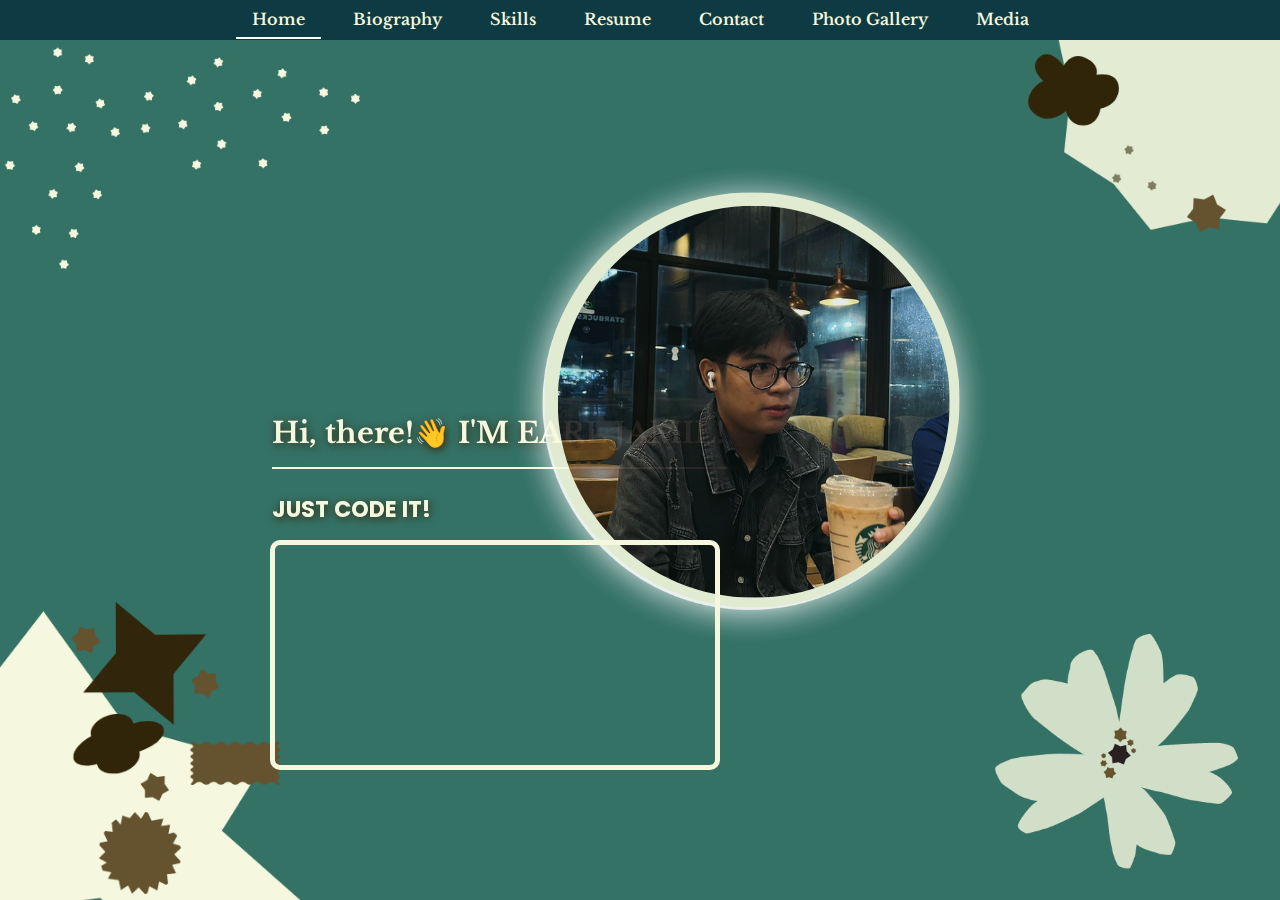
<file: index.html>
<!DOCTYPE html>
<html lang="en">
<head>
    <meta charset="utf-8">
    <title>Homepage</title>
    <link rel="shortcut icon" href="teenage.jpg">
    <link href="https://fonts.googleapis.com/css?family=Poppins:100,100i,200,200i,300,300i,400,400i,500,500i,600,600i,700,700i,800,800i,900,900i&amp;display=swap" rel="stylesheet">
    <link href='https://fonts.googleapis.com/css?family=Libre Baskerville' rel='stylesheet'>
    <link rel="stylesheet" href="stylesheet3.css">
</head>
<body>
  <nav>
    <ul>
      <li><a href="index.html" class="active1">Home</a></li>
      <li><a href="jamil_biography_itad.html" class="active">Biography</a></li>
      <li><a href="JAMIL_ITAD_SKILLS.html">Skills</a></li>
      <li><a href="jamil_resume.html">Resume</a></li>
      <li><a href="jamil_contact.html">Contact</a></li>
      <li><a href="jamil_photogallery.html">Photo Gallery</a></li>
      <li><a href="jamil_media.html">Media</a></li>
    </ul>
  </nav>
  <div class="intro">
    <h2>Hi, there!👋 I'M EARL JAMIL!</h2>
    <hr>
    <h3>JUST CODE IT!</h3>
  </div>
  <div>
  <img id="flower" src="flower.png">
  <img id="elem1" src="element1.png">
  <img id="elem2" src="element2.png">
  <img id="dots" src="dots.png">
  <div id="circle">
    <img id="circle" src="circle.png">
  </div>
  </div>
  <div class="video">
    <iframe width="914" height="514" src="https://www.youtube.com/embed/LsWlgzwf4p4" title="WelcomeVid" frameborder="0" allow="accelerometer; autoplay; clipboard-write; encrypted-media; gyroscope; picture-in-picture; web-share" referrerpolicy="strict-origin-when-cross-origin" allowfullscreen></iframe>
  </div>
</body>
</html>
</file>
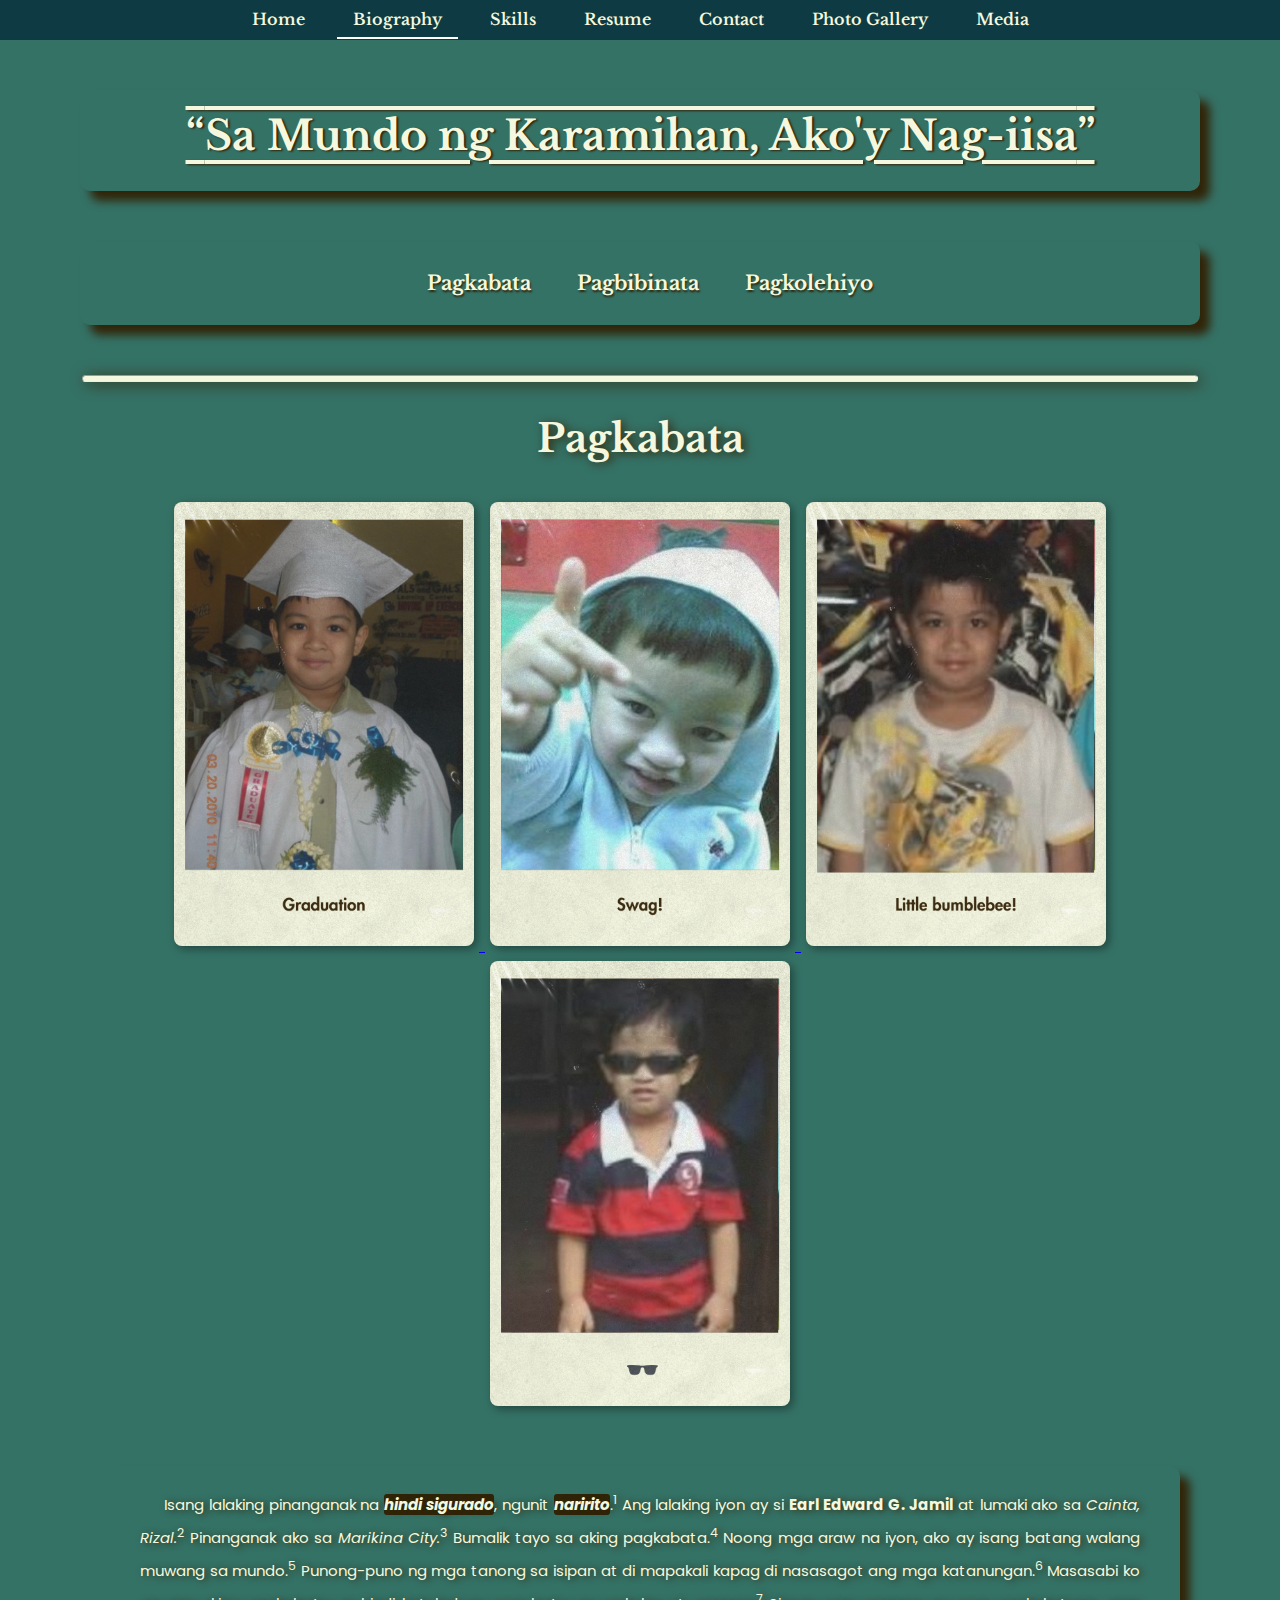
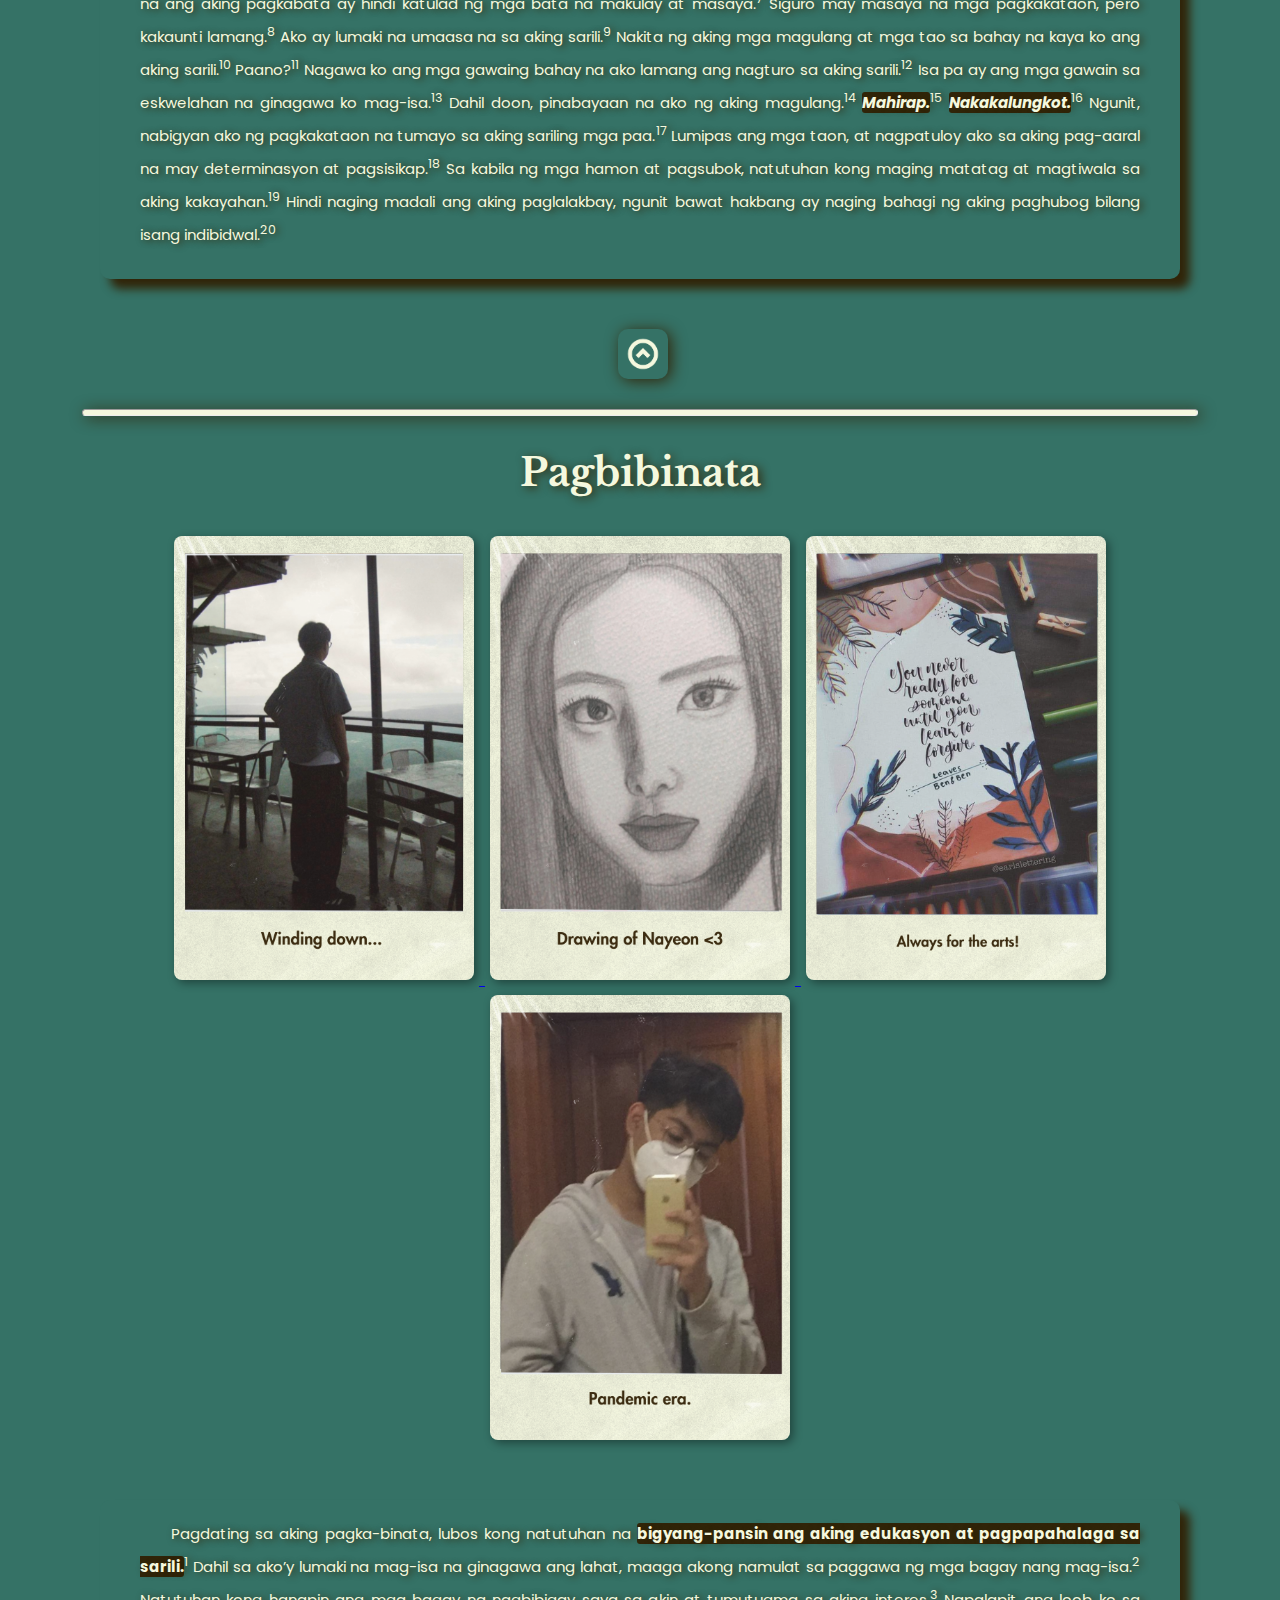
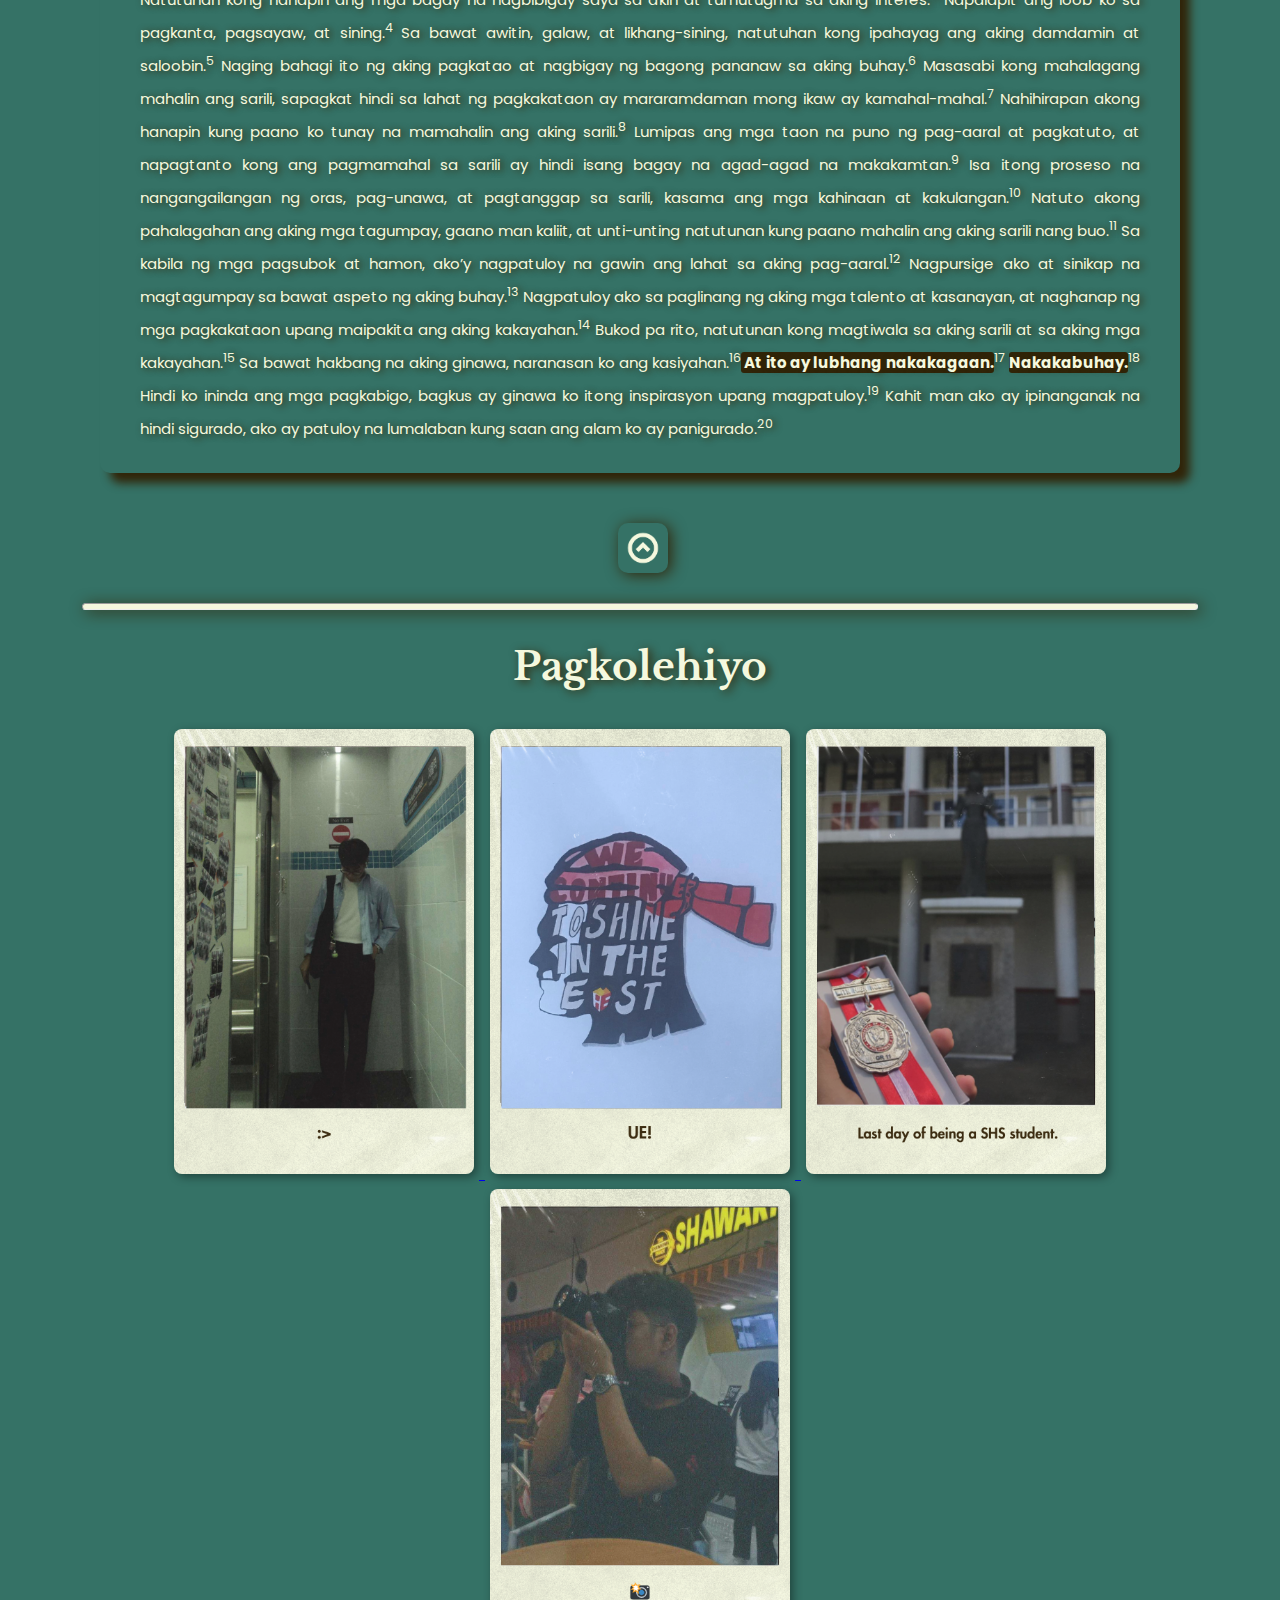
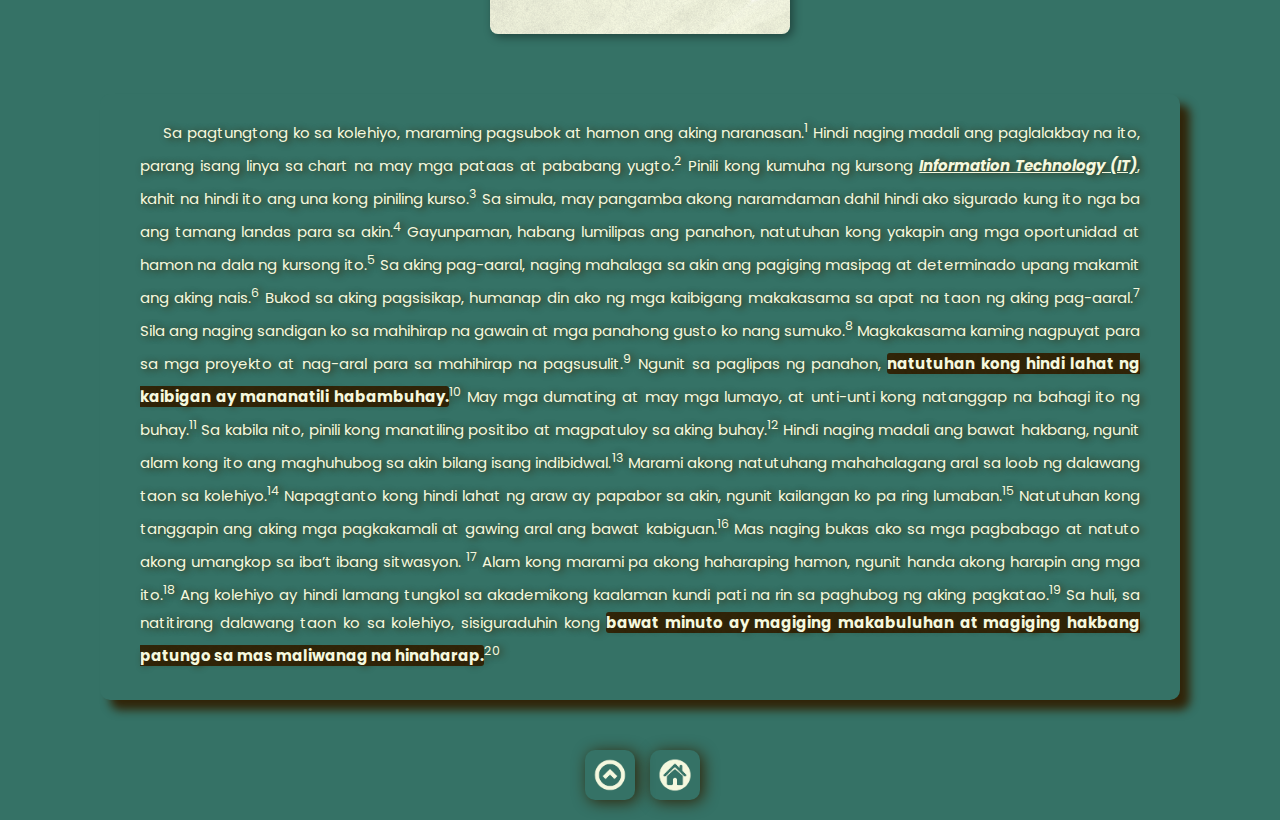
<file: jamil_biography_itad.html>
<!DOCTYPE html>
<html lang="en">
    <head>
        <meta charset="utf-8">
        <link rel="shortcut icon" href="teenage.jpg">
        <title> Biography</title>
        <link href="https://fonts.googleapis.com/css?family=Poppins:100,100i,200,200i,300,300i,400,400i,500,500i,600,600i,700,700i,800,800i,900,900i&amp;display=swap" rel="stylesheet">
        <link href='https://fonts.googleapis.com/css?family=Libre Baskerville' rel='stylesheet'>
        <link rel="stylesheet" href="stylesheet.css">
    </head>
    <body>
      <!--JAMIL, EARL EDWARD-->
      <!--CIP 1101 - ITAD-->
      <nav>
        <ul>
          <li><a href="index.html" class="active1">Home</a></li>
          <li><a href="jamil_biography_itad.html" class="active">Biography</a></li>
          <li><a href="JAMIL_ITAD_SKILLS.html">Skills</a></li>
          <li><a href="jamil_resume.html">Resume</a></li>
          <li><a href="jamil_contact.html">Contact</a></li>
          <li><a href="jamil_photogallery.html">Photo Gallery</a></li>
          <li><a href="jamil_media.html">Media</a></li>
        </ul>
      </nav>
      <div align="center">
        <h1><q>Sa Mundo ng Karamihan, Ako'y Nag-iisa</q></h1>
      </div>
      <div id="back1" class="nav-buttons">
        <a href="#pagkabata">Pagkabata</a>
        <a href="#pagbibinata">Pagbibinata</a>
        <a href="#pagkolehiyo">Pagkolehiyo</a>
      </div>
      <div>
        <hr>
        <h2> Pagkabata </h2>
      </div>
      <div align="justify">
        <div style="padding: 60; margin: 20px; text-align:center">
          <div class="img-hover">
            <a href="child1.png" target="display">
                <img src="child1.png" alt="Pagkabata" title="Kinder Graduation">
            </a>
            <a href="child2.png" target="display">
                <img src="child2.png" alt="Pagkabata" title="Little me posing a swag">
            </a>
            <a href="child3.png" target="display">
                <img src="child3.png" alt="Pagkabata" title="Bumblebee as my favorite transformer">
            </a>
            <a href="child4.png" target="display">
                <img src="child4.png" alt="Pagkabata" title="My favorite shades when I was a kid">
            </a>
          </div>        
          <p id="pagkabata"><blockquote>
            &nbsp;&nbsp;&nbsp;&nbsp;&nbsp;Isang lalaking pinanganak na <strong><em><mark>hindi sigurado</mark></em></strong>, ngunit <strong><em><mark>naririto</mark></em></strong>.<sup>1</sup> Ang lalaking iyon ay si <b>Earl Edward G. Jamil </b>at lumaki ako sa <em>Cainta, Rizal.</em><sup>2</sup> Pinanganak ako sa <em>Marikina City.</em><sup>3</sup> Bumalik tayo sa aking pagkabata.<sup>4</sup> Noong mga araw na iyon, ako ay isang batang walang muwang sa mundo.<sup>5</sup> Punong-puno ng mga tanong sa isipan at di mapakali kapag di nasasagot ang mga katanungan.<sup>6</sup> Masasabi ko na ang aking pagkabata ay hindi katulad ng mga bata na makulay at masaya.<sup>7</sup> Siguro may masaya na mga pagkakataon, pero kakaunti lamang.<sup>8</sup> Ako ay lumaki na umaasa na sa aking sarili.<sup>9</sup> Nakita ng aking mga magulang at mga tao sa bahay na kaya ko ang aking sarili.<sup>10</sup> Paano?<sup>11</sup> Nagawa ko ang mga gawaing bahay na ako lamang
            ang nagturo sa aking sarili.<sup>12</sup> Isa pa ay ang mga gawain sa eskwelahan na ginagawa ko mag-isa.<sup>13</sup> Dahil doon, pinabayaan na ako ng aking magulang.<sup>14</sup>  <em><strong><mark>Mahirap.</mark></strong></em><sup>15</sup> <em><strong><mark>Nakakalungkot.</mark></strong></em><sup>16</sup> Ngunit, nabigyan ako ng pagkakataon na tumayo sa aking sariling mga paa.<sup>17</sup> Lumipas ang mga taon, at nagpatuloy ako sa aking pag-aaral na may determinasyon at pagsisikap.<sup>18</sup> Sa kabila ng mga hamon at pagsubok, natutuhan kong maging matatag at magtiwala sa aking kakayahan.<sup>19</sup> Hindi naging madali ang aking paglalakbay, ngunit bawat hakbang ay naging bahagi ng aking paghubog bilang isang indibidwal.<sup>20</sup>
          </blockquote></p>
        </div>
        <div class="container">
          <a href="#back1"><img id="image" src="gotop.png" alt="Go top"></a>
        </div>
      <div>
        <hr>
        <h2>Pagbibinata</h2>
      </div>
      <div align="justify">
        <div style="padding: 60; margin: 20px; text-align:center">
          <div class="img-hover">
            <a href="teen1.png" target="imageViewer">
                <img src="teen1.png" alt="Pagbibinata" title="Winding down in Tagaytay">
            </a>
            <a href="teen2.png" target="imageViewer">
                <img src="teen2.png" alt="Pagbibinata" title="Nayeon from Twice">
            </a>
            <a href="teen3.png" target="imageViewer">
                <img src="teen3.png" alt="Pagbibinata" title="A short lyric Calligraphy">
            </a>
            <a href="teen4.png" target="imageViewer">
                <img src="teen4.png" alt="Pagbibinata" title="Pandemic era">
            </a>
        </div>
            <p  id="pagbibinata"><blockquote> &nbsp;&nbsp;&nbsp;&nbsp;&nbsp;Pagdating sa aking pagka-binata, lubos kong natutuhan na <strong><mark>bigyang-pansin ang aking edukasyon at pagpapahalaga sa sarili.</mark></strong><sup>1</sup> Dahil sa ako’y lumaki na mag-isa na ginagawa ang lahat, maaga akong namulat sa paggawa ng mga bagay nang mag-isa.<sup>2</sup> Natutuhan kong hanapin ang mga bagay na nagbibigay saya sa akin at tumutugma sa aking interes.<sup>3</sup> Napalapit
            ang loob ko sa pagkanta, pagsayaw, at sining.<sup>4</sup> Sa bawat awitin, galaw, at likhang-sining, natutuhan kong ipahayag ang aking damdamin at saloobin.<sup>5</sup> Naging bahagi ito ng aking pagkatao at nagbigay ng bagong pananaw sa aking buhay.<sup>6</sup> Masasabi kong mahalagang mahalin ang sarili, sapagkat hindi sa lahat ng pagkakataon ay mararamdaman mong ikaw ay
            kamahal-mahal.<sup>7</sup> Nahihirapan akong hanapin kung paano ko tunay na mamahalin ang aking sarili.<sup>8</sup> Lumipas ang mga taon na puno ng pag-aaral at pagkatuto, at napagtanto kong ang pagmamahal sa sarili ay hindi isang bagay na agad-agad na makakamtan.<sup>9</sup> Isa itong proseso na nangangailangan ng oras, pag-unawa, at pagtanggap sa sarili, kasama ang mga
            kahinaan at kakulangan.<sup>10</sup> Natuto akong pahalagahan ang aking mga tagumpay, gaano man kaliit, at unti-unting natutunan kung paano mahalin ang aking sarili nang buo.<sup>11</sup> Sa kabila ng mga pagsubok at hamon, ako’y nagpatuloy na gawin ang lahat sa aking pag-aaral.<sup>12</sup> Nagpursige ako at sinikap na magtagumpay sa bawat aspeto ng aking buhay.<sup>13</sup> Nagpatuloy ako sa paglinang ng aking mga talento at kasanayan, at naghanap ng mga pagkakataon upang maipakita ang aking kakayahan.<sup>14</sup> Bukod pa rito, natutunan kong magtiwala sa aking sarili at sa aking mga kakayahan.<sup>15</sup> Sa bawat hakbang na aking ginawa, naranasan ko ang kasiyahan.<sup>16</sup><mark><strong> At ito ay lubhang nakakagaan.</strong></mark><sup>17</sup> <mark><strong> Nakakabuhay.</strong></mark><sup>18</sup> Hindi ko ininda ang mga pagkabigo, bagkus ay ginawa ko itong inspirasyon upang magpatuloy.<sup>19</sup> Kahit man ako ay ipinanganak na hindi sigurado, ako ay patuloy na lumalaban kung saan ang alam ko ay panigurado.<sup>20</sup>
        </blockquote></p>
      </div>
      <div class="container">
        <a href="#back1"><img id="image" src="gotop.png" alt="Go top"></a>
      </div>
      <div align="justify">
        <hr>
        <h2>Pagkolehiyo</h2>
        <div style="padding: 60; margin: 20px; text-align:center">
          <div class="img-hover">
            <a href="college1.png" target="imageViewer">
                <img src="college1.png" alt="Pagkabata" title="Profile pic">
            </a>
            <a href="college2.png" target="imageViewer">
                <img src="college2.png" alt="Pagkabata" title="We continue to shine in the East.">
            </a>
            <a href="college3.png" target="imageViewer">
                <img src="college3.png" alt="Pagkabata" title="Last day of being a SHS student.">
            </a>
            <a href="college4.png" target="imageViewer">
                <img src="college4.png" alt="Pagkabata" title="Capturing whatever I see.">
            </a>
        </div>
            <p id="pagkolehiyo"><blockquote>&nbsp;&nbsp;&nbsp;&nbsp;&nbsp;Sa pagtungtong ko sa kolehiyo, maraming pagsubok at hamon ang aking naranasan.<sup>1</sup> Hindi naging madali ang paglalakbay na ito, parang isang linya sa chart na may mga pataas at pababang yugto.<sup>2</sup> Pinili kong kumuha ng kursong <em><strong><ins>Information Technology (IT)</ins></strong></em>, kahit na hindi ito ang una kong piniling kurso.<sup>3</sup> Sa simula, may pangamba akong naramdaman dahil hindi ako sigurado kung ito nga ba ang tamang landas para sa akin.<sup>4</sup> Gayunpaman, habang lumilipas ang panahon, natutuhan kong yakapin ang mga oportunidad at hamon na dala ng kursong ito.<sup>5</sup> Sa aking pag-aaral, naging mahalaga sa akin ang pagiging masipag at determinado upang makamit ang aking nais.<sup>6</sup> Bukod sa aking pagsisikap, humanap din ako ng mga kaibigang makakasama sa apat na taon ng aking pag-aaral.<sup>7</sup> Sila ang naging sandigan ko sa mahihirap na gawain at mga panahong gusto ko nang sumuko.<sup>8</sup> Magkakasama kaming nagpuyat para sa mga proyekto at
            nag-aral para sa mahihirap na pagsusulit.<sup>9</sup> Ngunit sa paglipas ng panahon, <strong><mark>natutuhan kong hindi lahat ng kaibigan ay mananatili habambuhay.</mark></strong><sup>10</sup> May mga dumating at may mga lumayo, at unti-unti kong natanggap na bahagi ito ng buhay.<sup>11</sup> Sa kabila nito, pinili kong manatiling positibo at magpatuloy sa aking buhay.<sup>12</sup> Hindi naging madali ang bawat hakbang, ngunit alam kong ito ang maghuhubog sa akin bilang isang indibidwal.<sup>13</sup> Marami akong natutuhang mahahalagang aral sa loob ng dalawang taon sa kolehiyo.<sup>14</sup> Napagtanto kong hindi lahat ng araw ay papabor sa akin, ngunit kailangan ko pa ring lumaban.<sup>15</sup> Natutuhan kong tanggapin ang aking mga pagkakamali at gawing aral ang bawat kabiguan.<sup>16</sup> Mas naging bukas ako sa mga pagbabago at natuto akong umangkop sa iba’t ibang sitwasyon. <sup>17</sup> Alam kong marami pa akong haharaping hamon, ngunit handa akong harapin ang mga ito.<sup>18</sup> Ang kolehiyo ay hindi lamang tungkol sa akademikong kaalaman kundi pati na rin sa paghubog ng aking pagkatao.<sup>19</sup> Sa huli, sa natitirang dalawang taon ko sa kolehiyo, sisiguraduhin kong <mark><strong>bawat minuto ay magiging makabuluhan at magiging hakbang patungo sa mas maliwanag na hinaharap.</strong></mark><sup>20</sup>
        </blockquote></p>
      </div>
      <div class="container">
        <a href="#back1"><img id="image" src="gotop.png" alt="Go top"></a>
        <a href="index.html"><img  id="image" src="home.png" alt="Homepage"></a>
      </div>  
    </body>
</html>
</file>
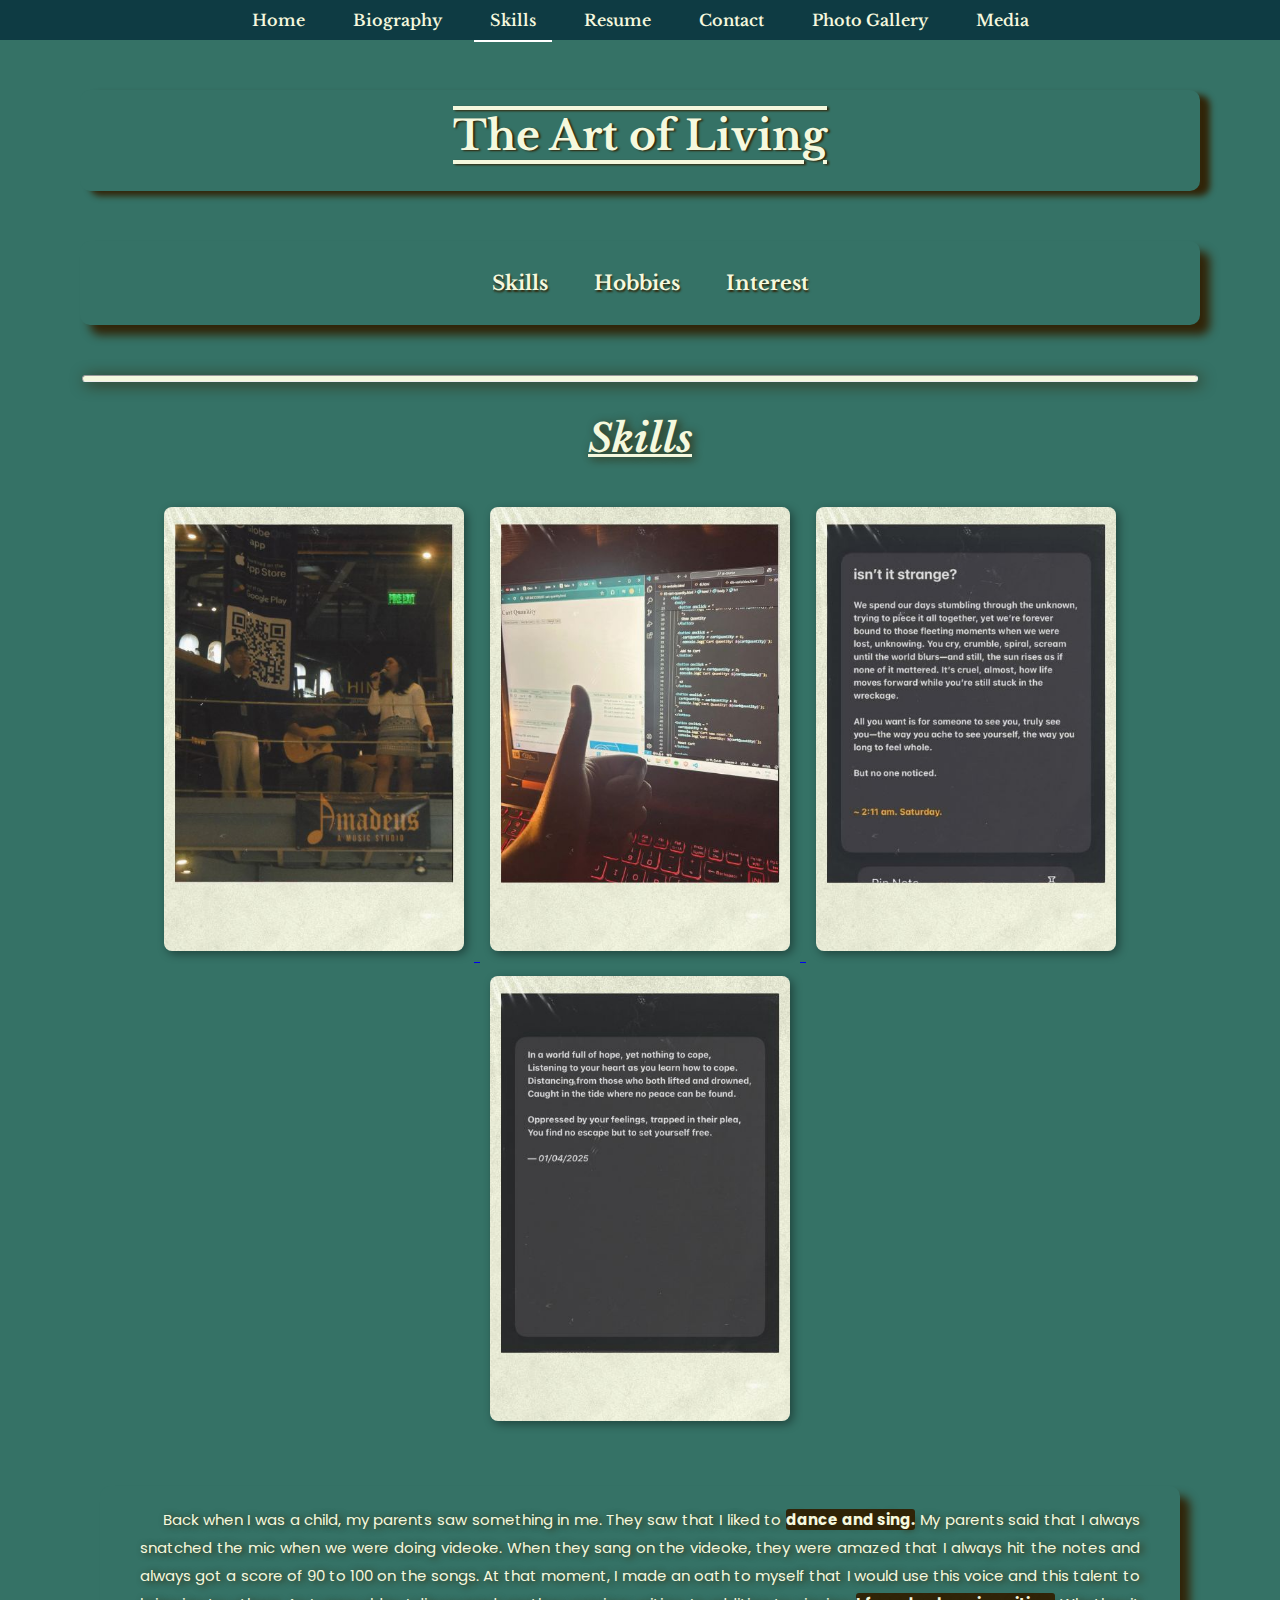
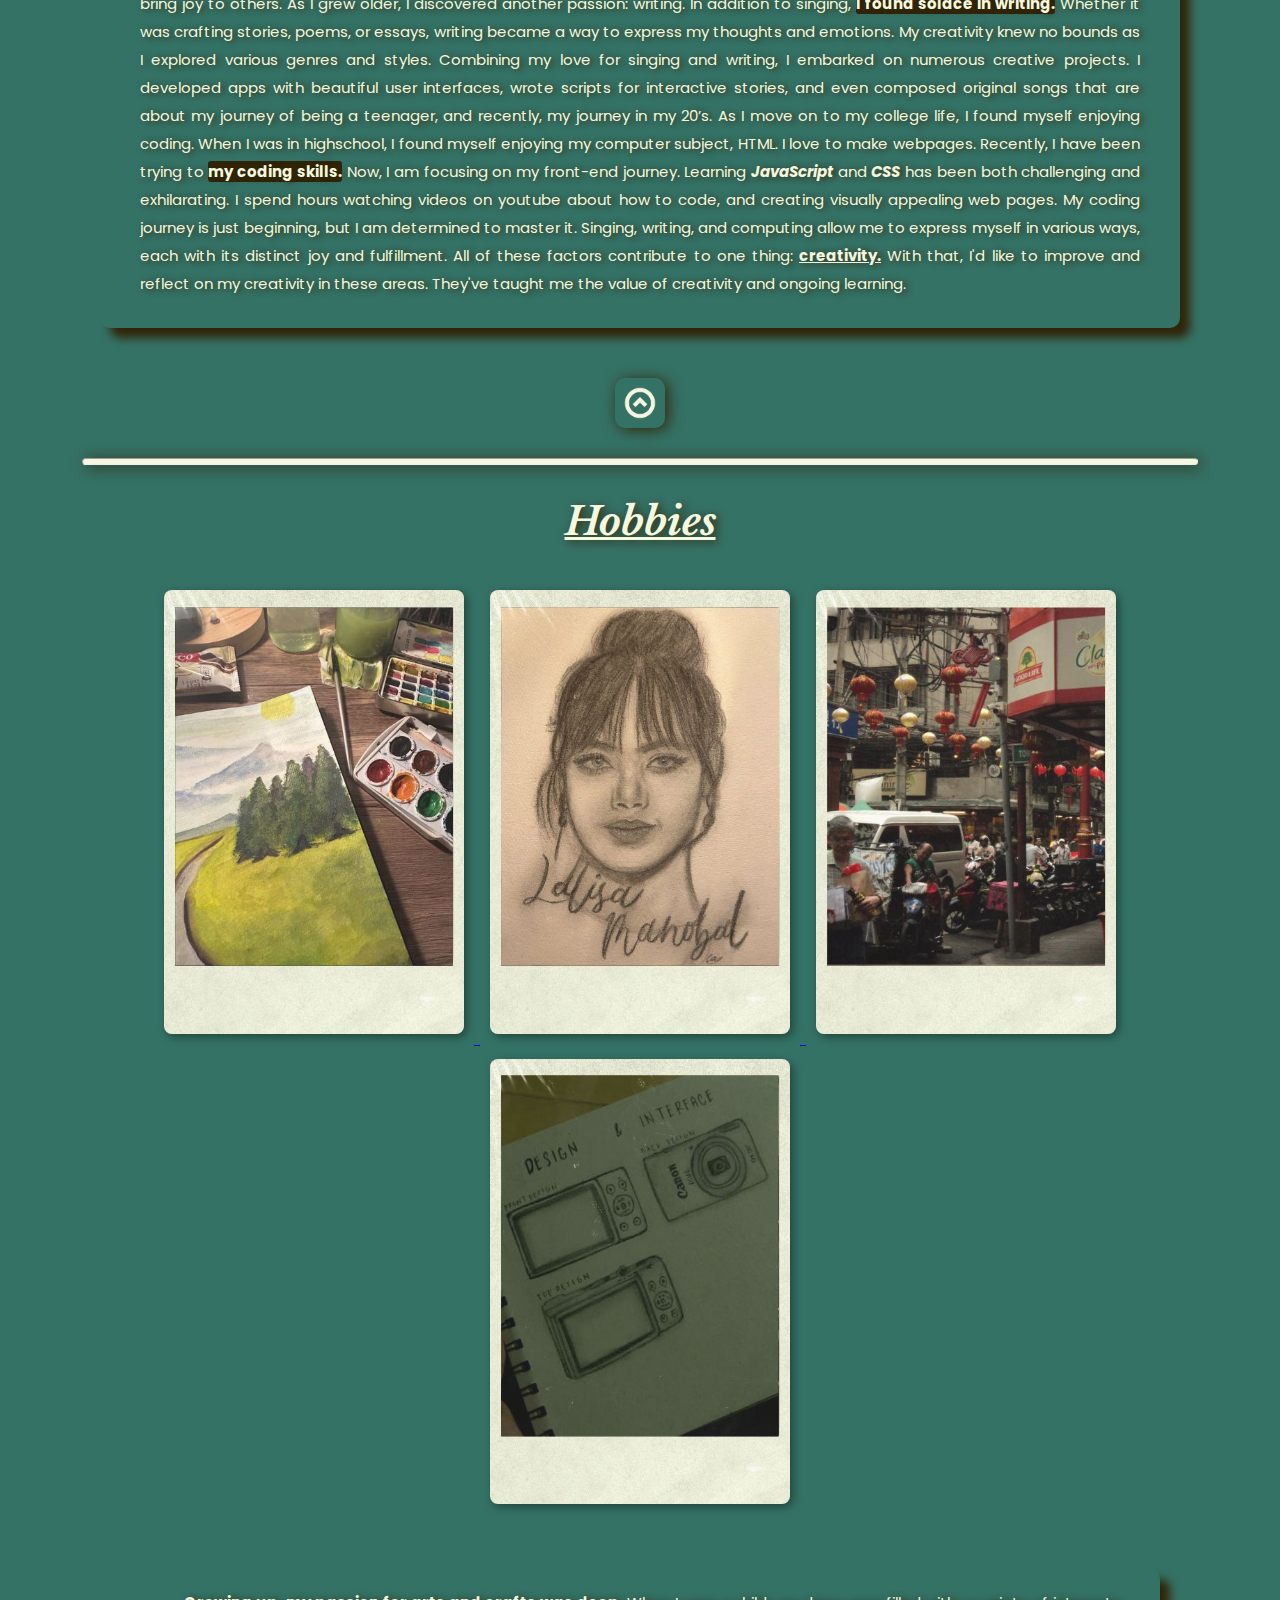
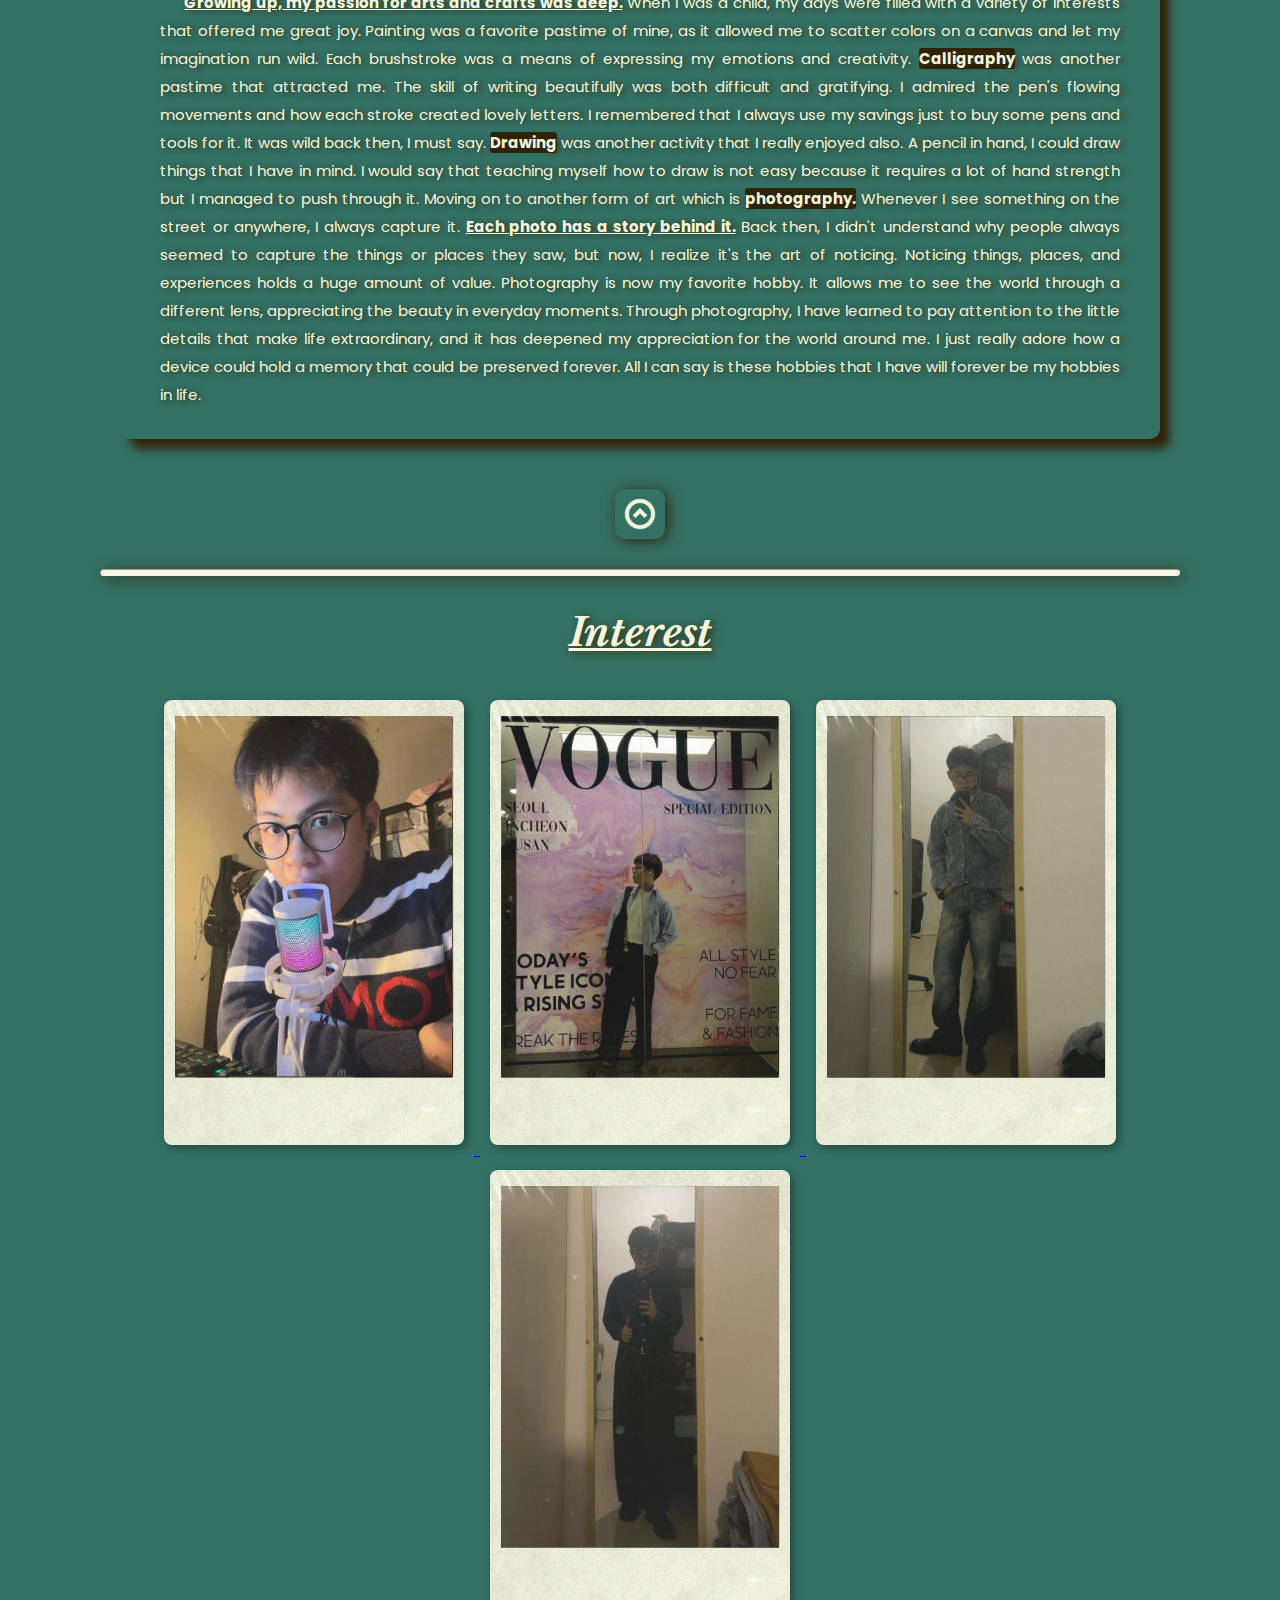
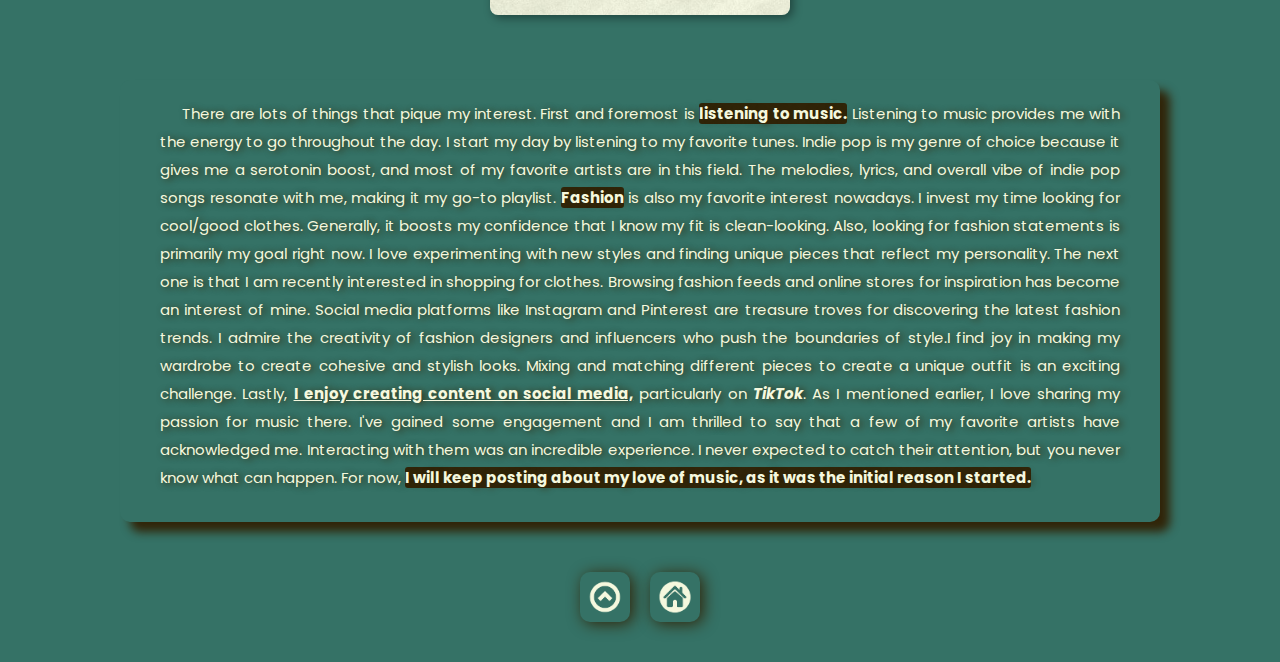
<file: JAMIL_ITAD_SKILLS.html>
<!DOCTYPE html>
<html lang="en">
    <head>
        <meta charset="utf-8">
        <link rel="shortcut icon" href="teenage.jpg">
        <title> The Art of Living</title>
        <link href="https://fonts.googleapis.com/css?family=Poppins:100,100i,200,200i,300,300i,400,400i,500,500i,600,600i,700,700i,800,800i,900,900i&amp;display=swap" rel="stylesheet">
        <link href='https://fonts.googleapis.com/css?family=Libre Baskerville' rel='stylesheet'>
        <link rel="stylesheet" href="JAMIL_ITAD_SKILLS.css">
    </head>
    <body>
      <!--JAMIL, EARL EDWARD-->
      <!--CIP 1101 - ITAD-->
      <nav>
        <ul>
          <li><a href="index.html">Home</a></li>
          <li><a href="jamil_biography_itad.html" class="active">Biography</a></li>
          <li><a href="JAMIL_ITAD_SKILLS.html" class="active1">Skills</a></li>
          <li><a href="jamil_resume.html">Resume</a></li>
          <li><a href="jamil_contact.html">Contact</a></li>
          <li><a href="jamil_photogallery.html">Photo Gallery</a></li>
          <li><a href="jamil_media.html">Media</a></li>
        </ul>
      </nav>
      <div align="center">
        <h1>The Art of Living</h1>
      </div>
      <div id="back1" class="nav-buttons">
        <a href="#skills">Skills</a>
        <a href="#hobbies">Hobbies</a>
        <a href="#interest">Interest</a>
      </div>
      <div>
        <hr>
        <h2><ins>Skills</ins></h2>
      </div>
      <div align="justify">
        <div style="padding: 60; margin: 20px; text-align:center">
          <div class="img-hover"> 
            <a href="skills-1.jpg" target="display">
                <img src="skills-1.jpg" alt="Skill 1" title="Click to view the full-size image of Skill 1">
            </a>
            <a href="skills-2.jpg" target="display">
                <img src="skills-2.jpg" alt="Skill 2" title="Click to view the full-size image of Skill 2">
            </a>
            <a href="skills-3.png" target="display">
                <img src="skills-3.jpg" alt="Skill 3" title="Click to view the full-size image of Skill 3">
            </a>
            <a href="skills-4.jpg" target="display">
                <img src="skills-4.jpg" alt="Skill 4" title="Click to view the full-size image of Skill 4">
            </a>
        </div>        
          <p id="skills"><blockquote>
            &nbsp;&nbsp;&nbsp;&nbsp;&nbsp;Back when I was a child, my parents saw something in me. They saw that I liked to <strong><mark>dance and sing.</mark></strong> My parents said that I always snatched the mic when we were doing videoke. When they sang on the videoke, they were amazed that I always hit the notes and always got a score of 90 to 100 on the songs. At that moment, I made an oath to myself that I would use this voice and this talent to bring joy to others. As I grew older, I discovered another passion: writing. In addition to singing, <strong><mark>I found solace in writing.</mark></strong> Whether it was crafting stories, poems, or essays, writing became a way to express my thoughts and emotions. My creativity knew no bounds as I explored various genres and styles. Combining my love for singing and writing, I embarked on numerous creative projects. I developed apps with beautiful user interfaces, wrote scripts for interactive stories, and even composed original songs that are about my journey of being a teenager, and recently, my journey in my 20’s. As I move on to my college life, I found myself enjoying coding. When I was in highschool, I found myself enjoying my computer subject, HTML. I love to make webpages. Recently, I have been trying to <strong><mark> my coding skills.</mark></strong> Now, I am focusing on my front-end journey. Learning <em><strong>JavaScript</strong></em> and <em><strong>CSS</strong></em> has been both challenging and exhilarating. I spend hours watching videos on youtube about how to code, and creating visually appealing web pages. My coding journey is just beginning, but I am determined to master it. Singing, writing, and computing allow me to express myself in various ways, each with its distinct joy and fulfillment. All of these factors contribute to one thing: <strong><ins>creativity.</ins></strong> With that, I'd like to improve and reflect on my creativity in these areas. They've taught me the value of creativity and ongoing learning.
          </blockquote></p>
        </div>
        <div class="container">
          <a href="#back1"><img id="image" src="gotop.png" alt="Go top"></a>
        </div>
        <div>
          <hr>
          <h2><ins>Hobbies</ins></h2>
        </div>
      <div align="justify">
        <div style="padding: 60; margin: 20px; text-align:center">
          <div style="padding: 60; margin: 20px; text-align:center">
            <div class="img-hover">
              <a href="hobbies-1.jpg" target="display">
                  <img src="hobbies-1.jpg" alt="Hobby 1" title="Click to view the full-size image of Hobby 1">
              </a>
              <a href="hobbies-2.jpg" target="display">
                  <img src="hobbies-2.jpg" alt="Hobby 2" title="Click to view the full-size image of Hobby 2">
              </a>
              <a href="hobbies-3.jpg" target="display">
                  <img src="hobbies-3.jpg" alt="Hobby 3" title="Click to view the full-size image of Hobby 3">
              </a>
              <a href="hobbies-4.jpg" target="display">
                  <img src="hobbies-4.jpg" alt="Hobby 4" title="Click to view the full-size image of Hobby 4">
              </a>
          </div>       
            <p id="hobbies"><blockquote> &nbsp;&nbsp;&nbsp;&nbsp;&nbsp;<strong><ins>Growing up, my passion for arts and crafts was deep.</ins></strong> When I was a child, my days were filled with a variety of interests that offered me great joy. Painting was a favorite pastime of mine, as it allowed me to scatter colors on a canvas and let my imagination run wild. Each brushstroke was a means of expressing my emotions and creativity. <strong><mark>Calligraphy</mark></strong> was another pastime that attracted me. The skill of writing beautifully was both difficult and gratifying. I admired the pen's flowing movements and how each stroke created lovely letters. I remembered that I always use my savings just to buy some pens and tools for it. It was wild back then, I must say. <strong><mark>Drawing</mark></strong> was another activity that I really enjoyed also. A pencil in hand, I could draw things that I have in mind. I would say that teaching myself how to draw is not easy because it requires a lot of hand strength but I managed to push through it. Moving on to another form of art which is <strong><mark>photography.</mark></strong> Whenever I see something on the street or anywhere, I always capture it. <strong><ins>Each photo has a story behind it.</ins></strong> Back then, I didn't understand why people always seemed to capture the things or places they saw, but now, I realize it's the art of noticing. Noticing things, places, and experiences holds a huge amount of value. Photography is now my favorite hobby.  It allows me to see the world through a different lens, appreciating the beauty in everyday moments. Through photography, I have learned to pay attention to the little details that make life extraordinary, and it has deepened my appreciation for the world around me. I just really adore how a device could hold a memory that could be preserved forever. All I can say is these hobbies that I have will forever be my hobbies in life. 
          </blockquote></p>
        </div>
      <div class="container">
        <a href="#back1"><img id="image" src="gotop.png" alt="Go top"></a>
      </div>
      <div align="justify">
        <hr>
        <h2><ins>Interest</ins></h2>
        <div style="padding: 60; margin: 20px; text-align:center">
            <div class="img-hover">
              <a href="interest-1.jpg" target="display">
                  <img src="interest-1.jpg" alt="Interest 1" title="Click to view the full-size image of Interest 1">
              </a>
              <a href="interest-2.jpg" target="display">
                  <img src="interest-2.jpg" alt="Interest 2" title="Click to view the full-size image of Interest 2">
              </a>
              <a href="interest-3.jpg" target="display">
                  <img src="interest-3.jpg" alt="Interest 3" title="Click to view the full-size image of Interest 3">
              </a>
              <a href="interest-4.jpg" target="display">
                  <img src="interest-4.jpg" alt="Interest 4" title="Click to view the full-size image of Interest 4">
              </a>
          </div>       
            <p id="interest"><blockquote>&nbsp;&nbsp;&nbsp;&nbsp;&nbsp;There are lots of things that pique my interest. First and foremost is <strong><mark>listening to music.</mark></strong> Listening to music provides me with the energy to go throughout the day. I start my day by listening to my favorite tunes. Indie pop is my genre of choice because it gives me a serotonin boost, and most of my favorite artists are in this field. The melodies, lyrics, and overall vibe of indie pop songs resonate with me, making it my go-to playlist. <strong><mark>Fashion</mark></strong> is also my favorite interest nowadays. I invest my time looking for cool/good clothes. Generally, it boosts my confidence that I know my fit is clean-looking. Also, looking for fashion statements is primarily my goal right now. I love experimenting with new styles and finding unique pieces that reflect my personality. The next one is that I am recently interested in shopping for clothes. Browsing fashion feeds and online stores for inspiration has become an interest of mine. Social media platforms like Instagram and Pinterest are treasure troves for discovering the latest fashion trends. I admire the creativity of fashion designers and influencers who push the boundaries of style.I find joy in making my wardrobe to create cohesive and stylish looks. Mixing and matching different pieces to create a unique outfit is an exciting challenge. Lastly, <strong><ins>I enjoy creating content on social media,</ins></strong> particularly on <strong><em>TikTok</em></strong>. As I mentioned earlier, I love sharing my passion for music there. I've gained some engagement and I am thrilled to say that a few of my favorite artists have acknowledged me. Interacting with them was an incredible experience. I never expected to catch their attention, but you never know what can happen. For now, <strong><mark>I will keep posting about my love of music, as it was the initial reason I started.</mark></strong>
        </blockquote></p>
      </div>
      <div class="container">
        <a href="#back1"><img id="image" src="gotop.png" alt="Go top"></a>
        <a href="index.html"><img  id="image" src="home.png" alt="Homepage"></a>
      </div>         
    </body>
</html>
</file>
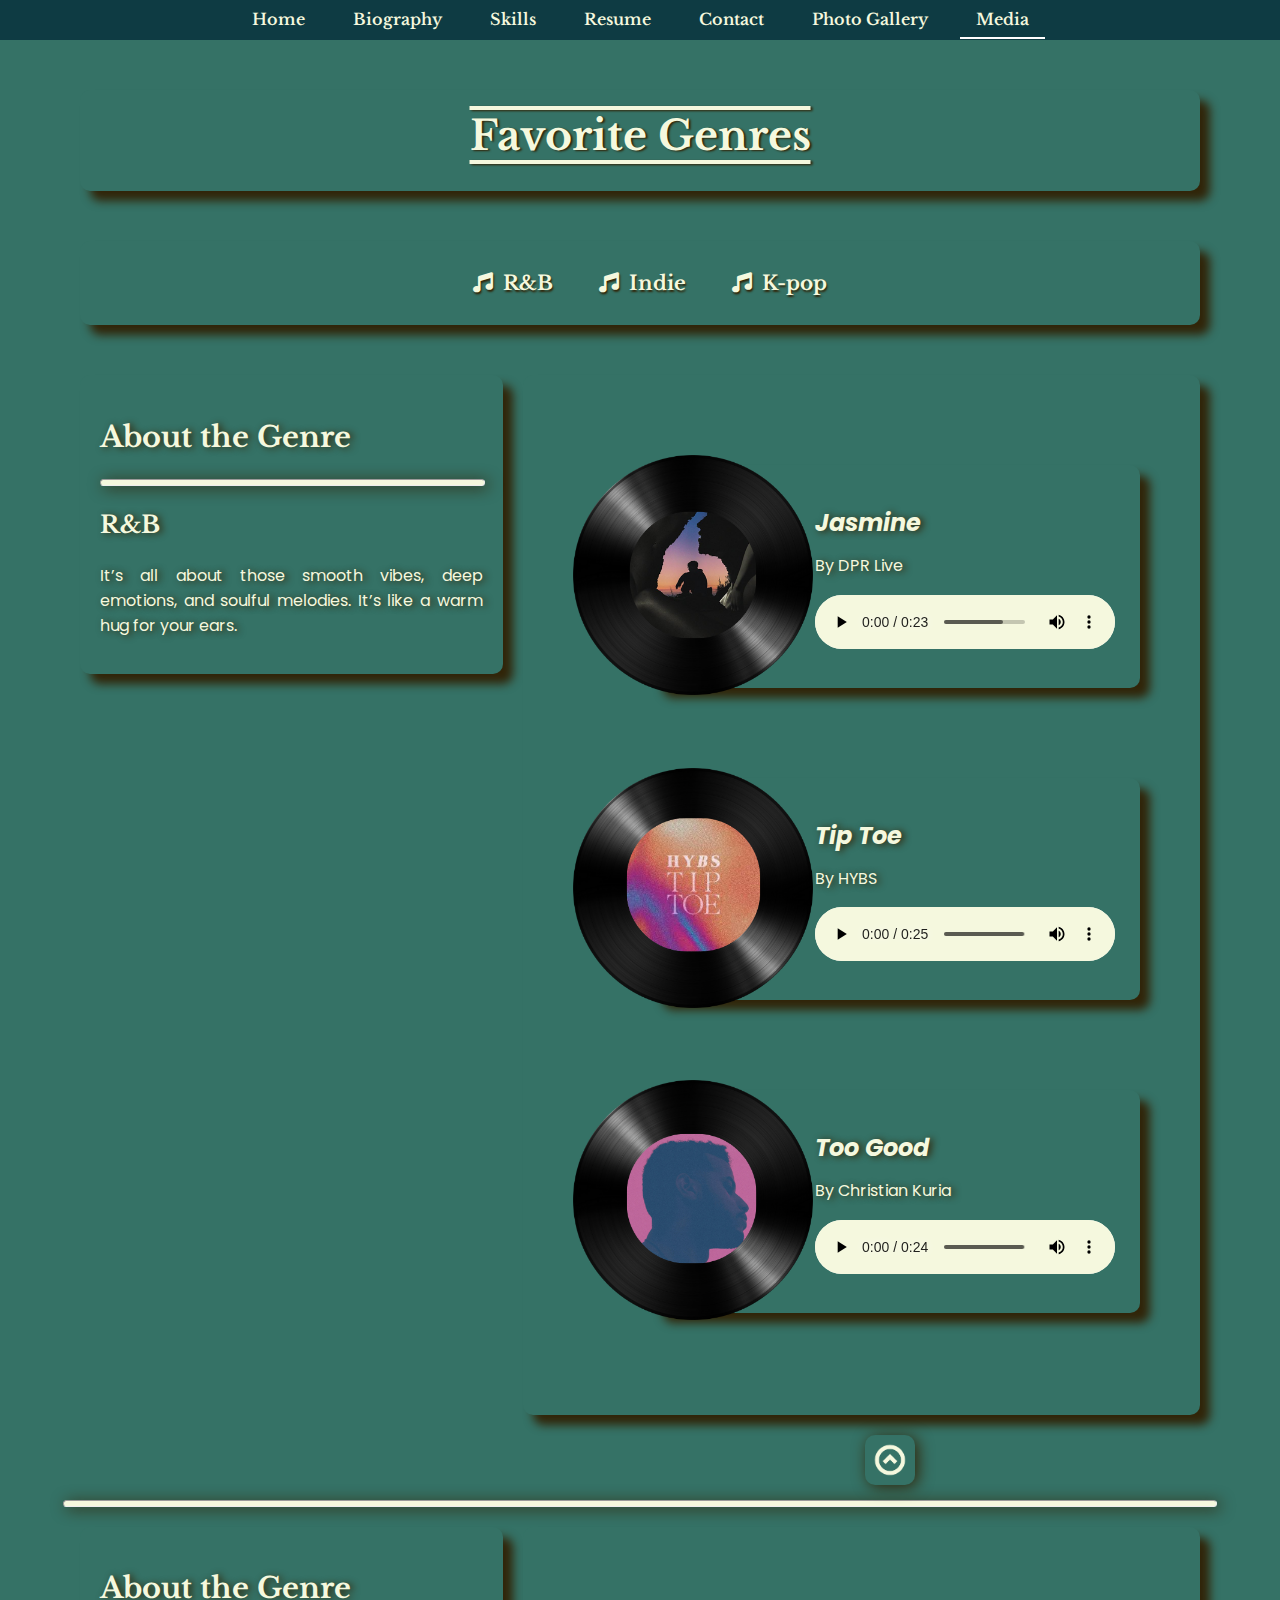
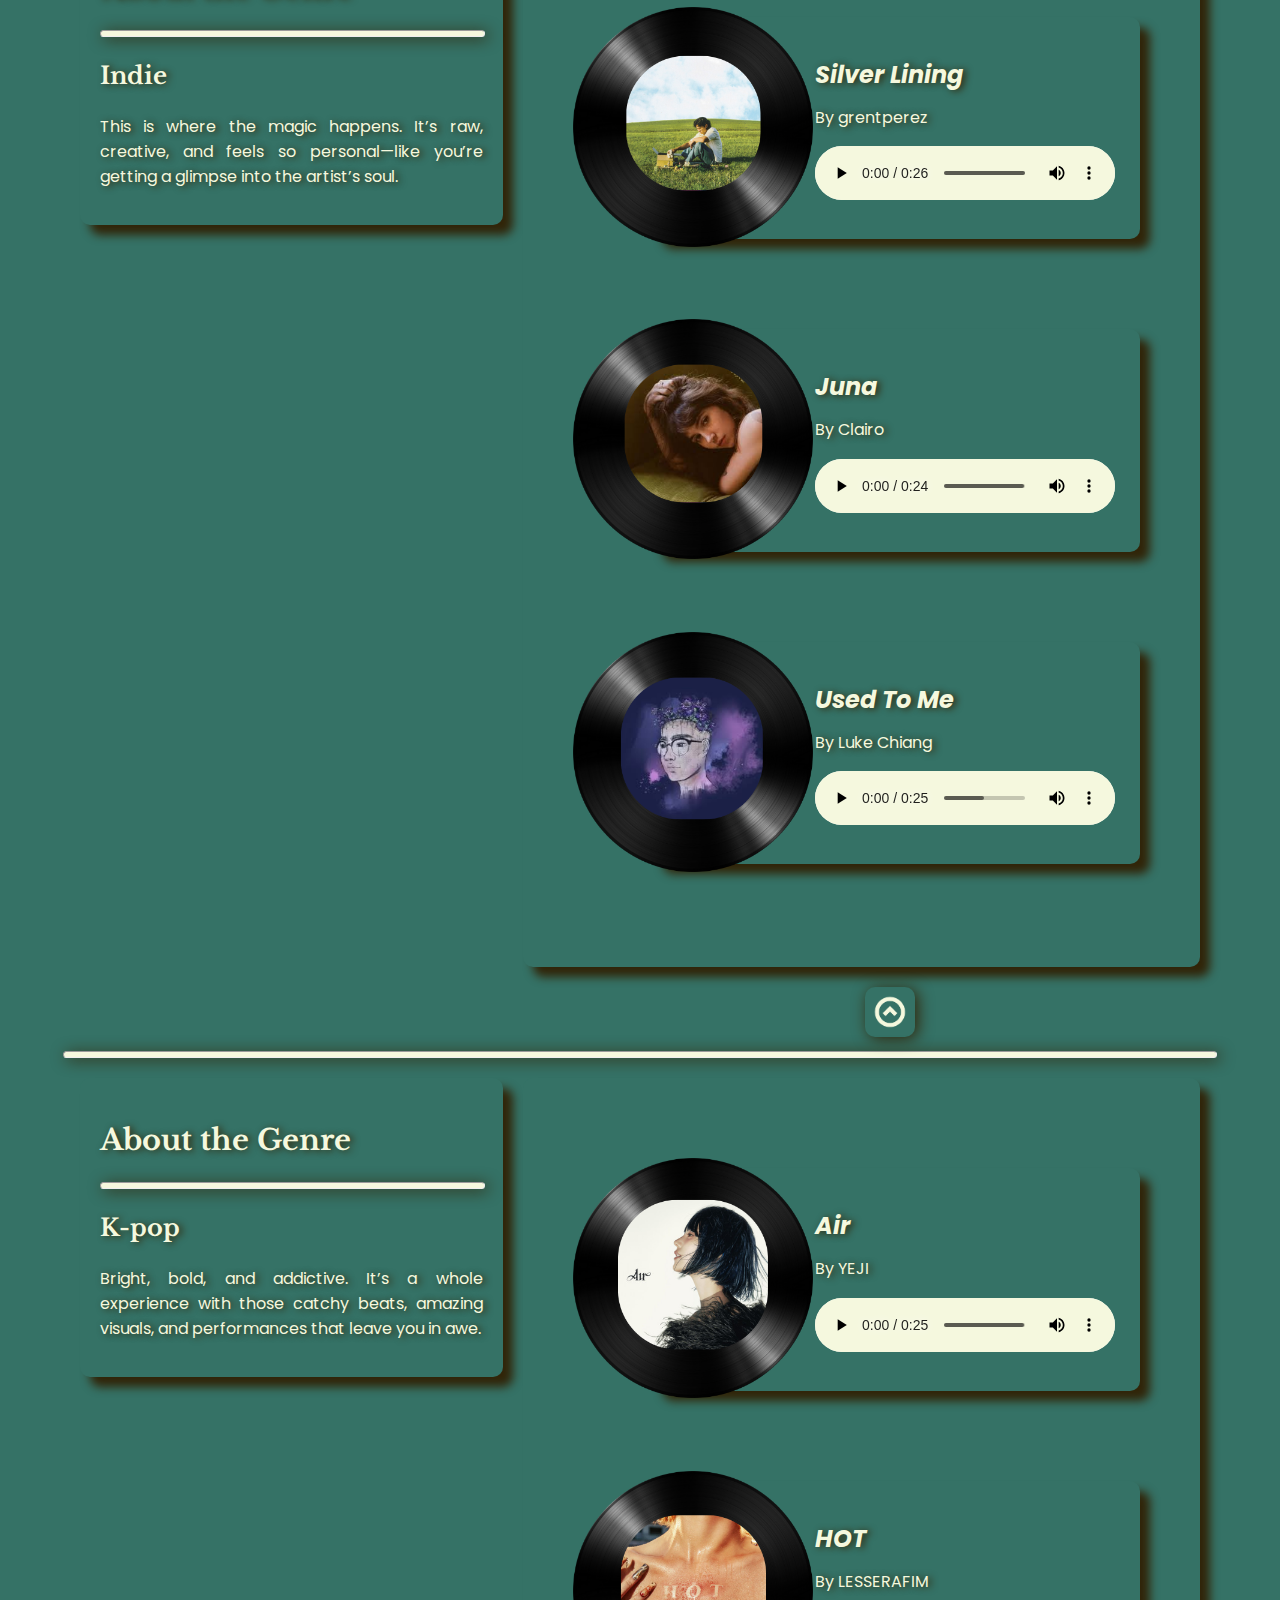
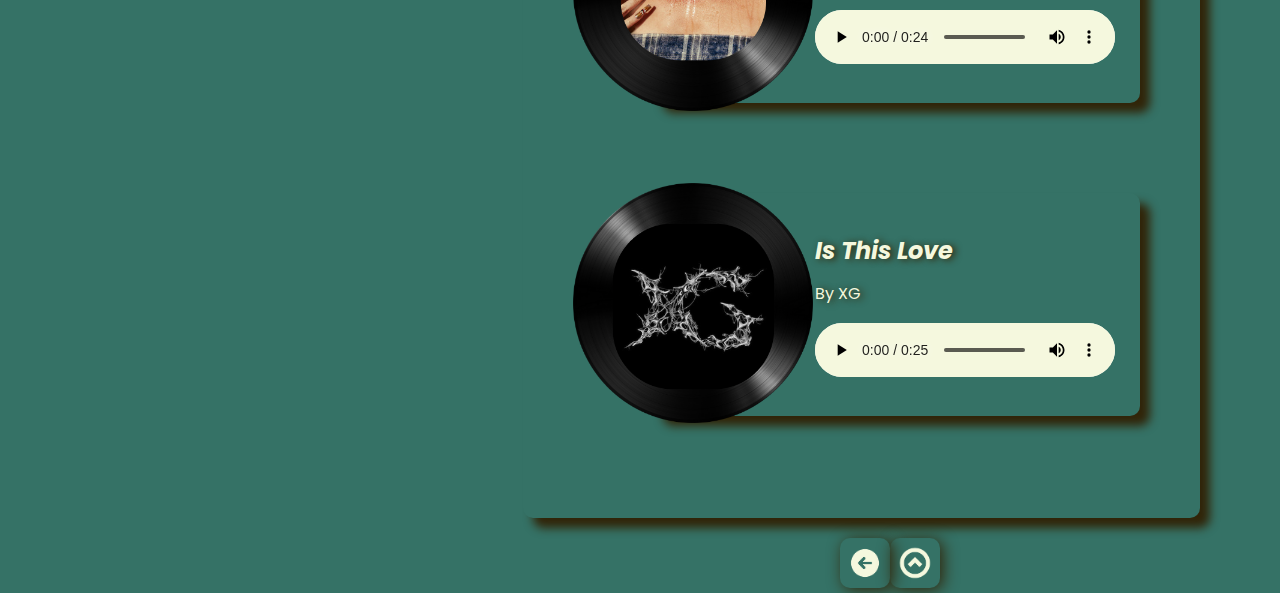
<file: jamil_myBeat.html>
<!DOCTYPE html>
<html lang="en">
<head>
    <meta charset="utf-8">
    <title>My Beat</title>
    <link rel="shortcut icon" href="teenage.jpg">
    <link href="https://fonts.googleapis.com/css?family=Poppins:100,100i,200,200i,300,300i,400,400i,500,500i,600,600i,700,700i,800,800i,900,900i&amp;display=swap" rel="stylesheet">
    <link href="https://cdnjs.cloudflare.com/ajax/libs/font-awesome/6.0.0/css/all.min.css" rel="stylesheet">
    <link href='https://fonts.googleapis.com/css?family=Libre Baskerville' rel='stylesheet'>
    <link rel="stylesheet" href="stylesheet6.css">
</head>
<body>
  <nav>
    <ul>
      <li><a href="index.html">Home</a></li>
      <li><a href="jamil_biography_itad.html" class="active">Biography</a></li>
      <li><a href="JAMIL_ITAD_SKILLS.html">Skills</a></li>
      <li><a href="jamil_resume.html">Resume</a></li>
      <li><a href="jamil_contact.html">Contact</a></li>
      <li><a href="jamil_photogallery.html">Photo Gallery</a></li>
      <li><a href="jamil_media.html" class="active1">Media</a></li>
    </ul>
  </nav>
  <div id="back1" align="center">
    <h1>Favorite Genres</h1>
  </div>
  <div class="nav-buttons">
    <a href="#rnb"><i class="fa-solid fa-music" style="color: #f5f8de; padding-right: 10px;"></i>R&B</a>
    <a href="#indie"><i class="fa-solid fa-music" style="color: #f5f8de; padding-right: 10px;"></i>Indie</a>
    <a href="#k-pop"><i class="fa-solid fa-music" style="color: #f5f8de; padding-right: 10px;"></i>K-pop</a>
  </div>
  <div id="rnb" id="back1" class="container">
    <div class="left-side">
      <h2>About the Genre</h2>
      <hr>
      <h3>R&B</h3>
      <p>It’s all about those smooth vibes, deep emotions, and soulful melodies. It’s like a warm hug for your ears.</p>
    </div>
    <div class="right-side">
      <div class="imgSize">
        <img src="rnb/jasmine.png" alt="jasmine" title="Jasmine Album Cover">
          <div class="des1">
            <blockquote><h3><em>Jasmine</em></h3>
            <p>By DPR Live</p>
            <audio class="custom-audio" controls autoplay>
              <source src="rnb/Jasmine.MP3" type="audio/MP3">
            </audio></blockquote>
          </div>
        <img src="rnb/tip toe.png" alt="tip toe" title="Tip Toe Album Cover">
          <div class="des1">
            <blockquote><h3><em>Tip Toe</em></h3>
            <p>By HYBS</p>
            <audio class="custom-audio" controls>
              <source src="rnb/Tip Toe.MP3" type="audio/MP3">
            </audio></blockquote>
          </div>
        <img src="rnb/too good.png" alt="too good" title="Too Good Album Cover">
          <div class="des1">
            <blockquote><h3><em>Too Good</em></h3>
            <p>By Christian Kuria</p>
            <audio class="custom-audio" controls>
              <source src="rnb/Too Good.MP3" type="audio/MP3">
            </audio></blockquote>
          </div>
      </div>
    </div>
  </div>
  <div class="container2">
    <a href="#back1"><img id="image" src="gotop.png" alt="Go top" title="Go back to the top"></a>
  </div> 
  <hr id="divider">
  <div id="indie"class="container">
    <div class="left-side">
      <h2>About the Genre</h2>
      <hr>
      <h3>Indie</h3>
      <p>This is where the magic happens. It’s raw, creative, and feels so personal—like you’re getting a glimpse into the artist’s soul.</p>
    </div>
    <div class="right-side">
      <div class="imgSize">
        <img src="indie/silverlining.png" alt="silver lining" title="Silver Lining Album Cover">
        <div class="des1">
          <blockquote><h3><em>Silver Lining</em></h3>
          <p>By grentperez</p>
          <audio class="custom-audio" controls>
            <source src="indie/Silver Lining.MP3" type="audio/MP3">
          </audio></blockquote>
        </div>
        <img src="indie/juna.png" alt="juna" title="Juna Album Cover">
        <div class="des1">
          <blockquote><h3><em>Juna</em></h3>
          <p>By Clairo</p>
          <audio class="custom-audio" controls>
            <source src="indie/Juna.MP3" type="audio/MP3">
          </audio></blockquote>
        </div>
        <img src="indie/usedtome.png" alt="too good" title="Used To Me Album Cover">
        <div class="des1">
          <blockquote><h3><em>Used To Me</em></h3>
          <p>By Luke Chiang</p>
          <audio class="custom-audio" controls>
            <source src="indie/Used To Me.MP3" type="audio/MP3">
          </audio></blockquote>
        </div>
      </div>
    </div>
  </div>
  <div class="container2">
    <a href="#back1"><img id="image" src="gotop.png" alt="Go top" title="Go back to the top"></a>
  </div>  
  <hr id="divider">
  <div id="k-pop" class="container">
    <div class="left-side">
      <h2>About the Genre</h2>
      <hr>
      <h3>K-pop</h3>
      <p>Bright, bold, and addictive. It’s a whole experience with those catchy beats, amazing visuals, and performances that leave you in awe.</p>
    </div>
    <div class="right-side">
      <div class="imgSize">
        <img src="k-pop/air.png" alt="Air" title="Air Album Cover">
        <div class="des1">
          <blockquote><h3><em>Air</em></h3>
          <p>By YEJI</p>
          <audio class="custom-audio" controls>
            <source src="k-pop/Air.MP3" type="audio/MP3">
          </audio></blockquote>
        </div>
        <img src="k-pop/hot.png" alt="HOT" title="HOT Album Cover">
        <div class="des1">
          <blockquote><h3><em>HOT</em></h3>
          <p>By LESSERAFIM</p>
          <audio class="custom-audio" controls>
            <source src="k-pop/HOT.MP3" type="audio/MP3">
          </audio></blockquote>
        </div>
        <img src="k-pop/xg.png" alt="Is This Love" title="Is This Love Album Cover">
        <div class="des1">
          <blockquote><h3><em>Is This Love</em></h3>
          <p>By XG</p>
          <audio class="custom-audio" controls>
            <source src="k-pop/Is This Love.MP3" type="audio/MP3">
          </audio></blockquote>
        </div>
      </div>
    </div>
  </div>
  <div class="container2">
    <a href="jamil_media.html"><img id="image" src="backbutton.png" alt="Go back"></a>
    <a href="#back1"><img id="image1" src="gotop.png" alt="Go top"></a>
  </div>   
</body>
</html>
</file>
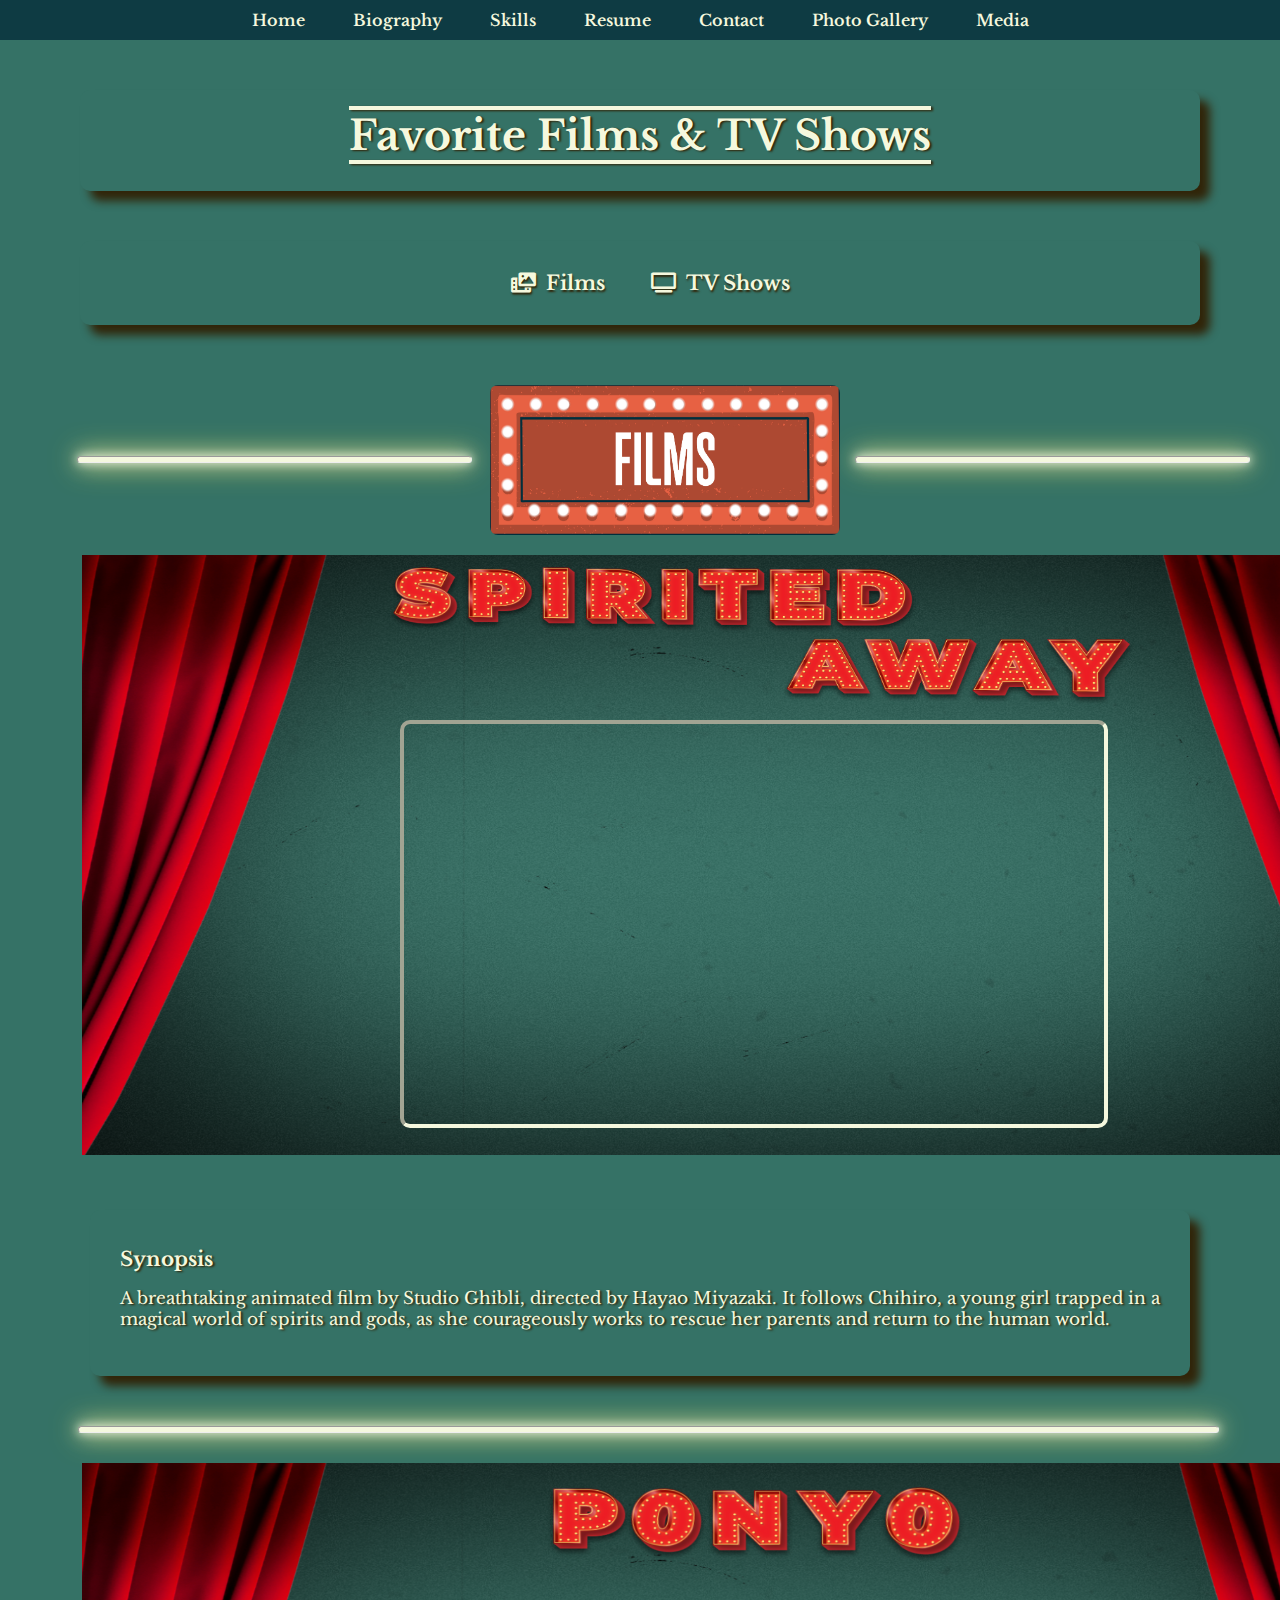
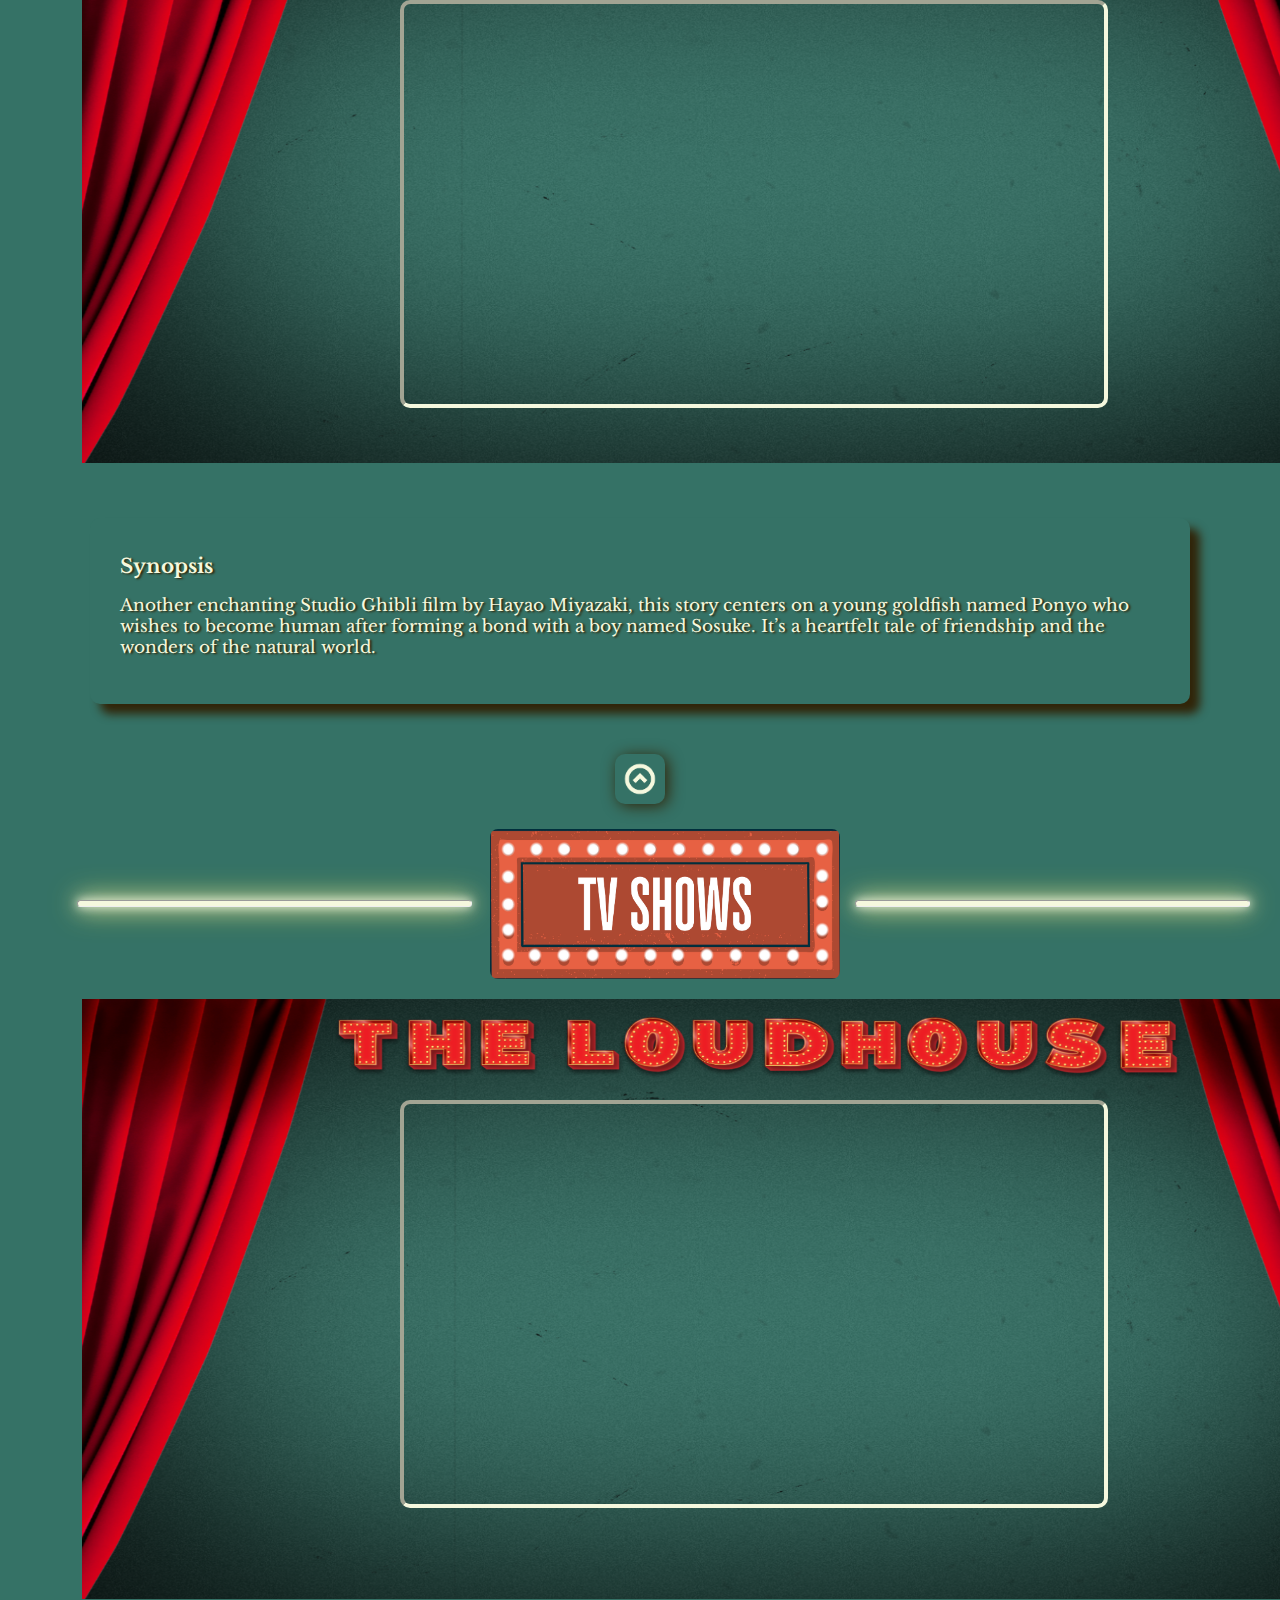
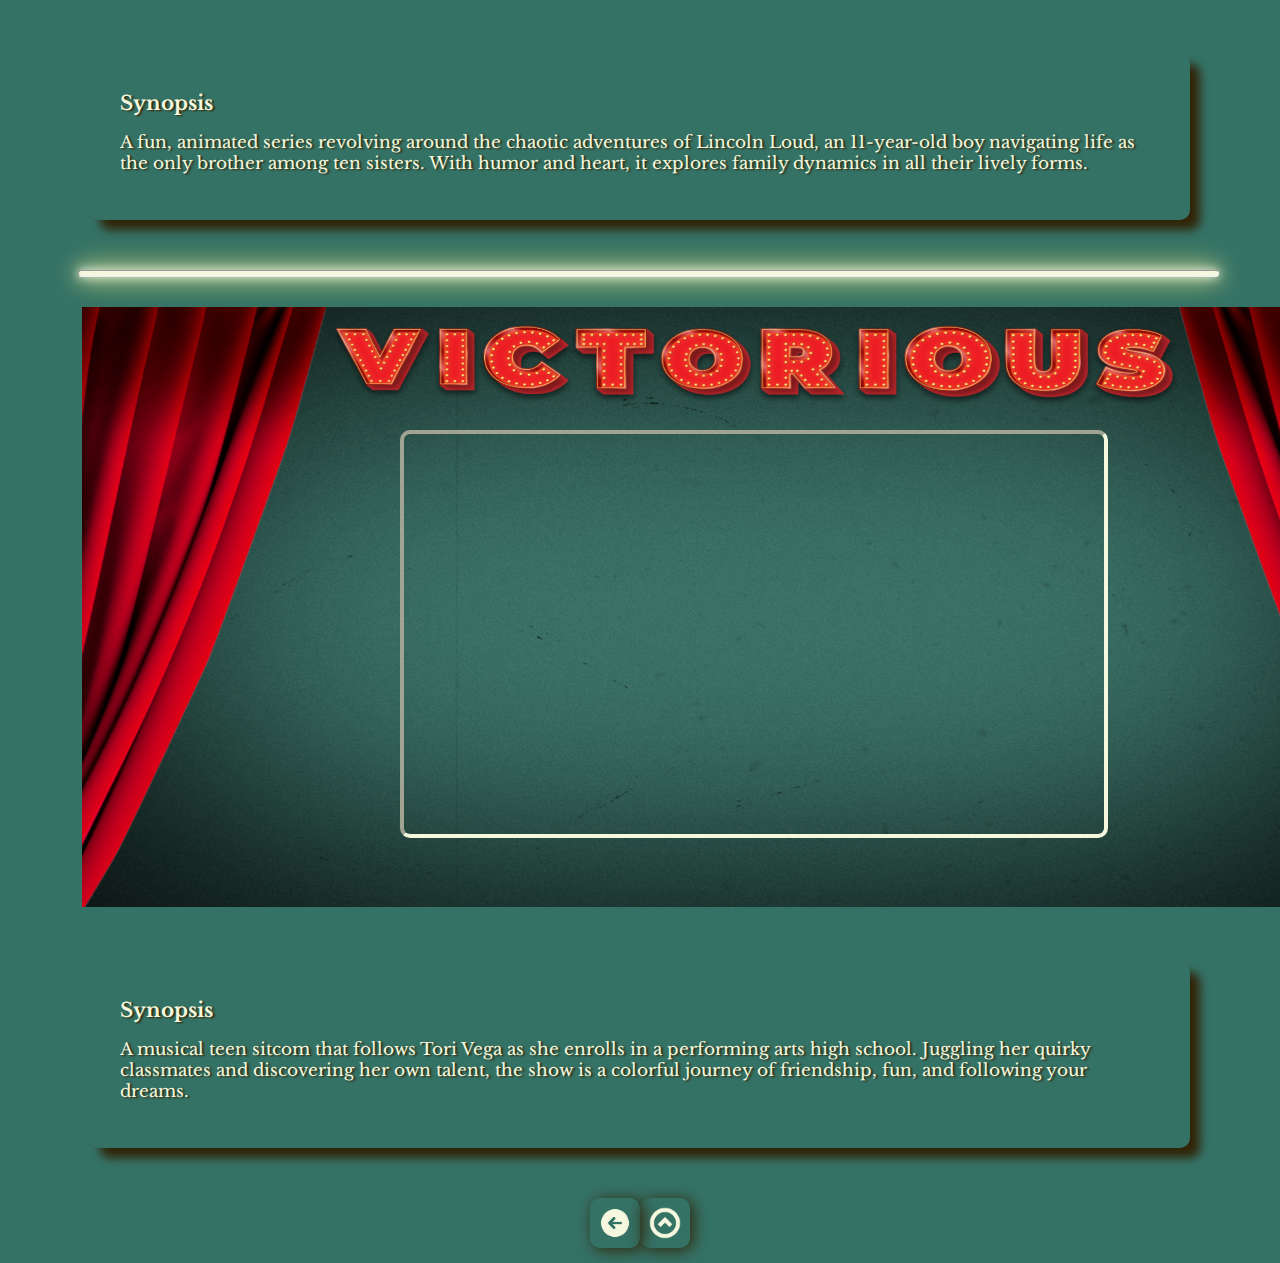
<file: jamil_myKindOfFilm.html>
<!DOCTYPE html>
<html lang="en">
<head>
    <meta charset="utf-8">
    <title>My Kind of Film</title>
    <link rel="shortcut icon" href="teenage.jpg">
    <link href="https://fonts.googleapis.com/css?family=Poppins:100,100i,200,200i,300,300i,400,400i,500,500i,600,600i,700,700i,800,800i,900,900i&amp;display=swap" rel="stylesheet">
    <link href="https://cdnjs.cloudflare.com/ajax/libs/font-awesome/6.0.0/css/all.min.css" rel="stylesheet">
    <link href='https://fonts.googleapis.com/css?family=Libre Baskerville' rel='stylesheet'>
    <link rel="stylesheet" href="stylesheet7.css">
</head>
<body>
  <nav>
    <ul>
      <li><a href="index.html">Home</a></li>
      <li><a href="jamil_biography_itad.html" class="active">Biography</a></li>
      <li><a href="JAMIL_ITAD_SKILLS.html">Skills</a></li>
      <li><a href="jamil_resume.html">Resume</a></li>
      <li><a href="jamil_contact.html">Contact</a></li>
      <li><a href="jamil_photogallery.html">Photo Gallery</a></li>
      <li><a href="jamil_media.html">Media</a></li>
    </ul>
  </nav>
  <div align="center">
    <h1 id="back1">Favorite Films & TV Shows</h1>
  </div>
  <div id="back1" class="nav-buttons">
    <a href="#films"><i class="fa-solid fa-photo-film" id="icon"></i>Films</a>
    <a href="#tvshows"><i class="fa-solid fa-tv" id="icon"></i>TV Shows</a>
  </div>
  <div style="display: flex; align-items: center;">
    <a id="films"></a>
    <hr id="divider">
    <img id="film"src="images/film.png">
    <hr id="divider1">
  </div>
  <div>
    <img id="bg" src="images/spiritedaway.png">
    <div id="video1">
      <iframe id="film1" src="https://www.youtube.com/embed/70NhEBzLKU8" title="Spirited Away | Multi-Audio Clip: Don&#39;t Breathe, Chihiro! | Netflix" frameborder="0" allow="accelerometer; autoplay; clipboard-write; encrypted-media; gyroscope; picture-in-picture; web-share" referrerpolicy="strict-origin-when-cross-origin" allowfullscreen></iframe>
    </div>
    <div class="description">
      <h2>Synopsis</h2>
      <p>A breathtaking animated film by Studio Ghibli, directed by Hayao Miyazaki. It follows Chihiro, a young girl trapped in a magical world of spirits and gods, as she courageously works to rescue her parents and return to the human world.</p>
    </div>
  </div>
  <hr id="break">
  <div>
    <img id="bg" src="images/ponyo.png">
    <div id="video2">
      <iframe id="film2" src="https://www.youtube.com/embed/Syqy1MQyLL0" title="Sōsuke Meets Ponyo | Ponyo | Max Family" frameborder="0" allow="accelerometer; autoplay; clipboard-write; encrypted-media; gyroscope; picture-in-picture; web-share" referrerpolicy="strict-origin-when-cross-origin" allowfullscreen></iframe>
    </div>
    <div class="description">
      <h2>Synopsis</h2>
      <p>Another enchanting Studio Ghibli film by Hayao Miyazaki, this story centers on a young goldfish named Ponyo who wishes to become human after forming a bond with a boy named Sosuke. It’s a heartfelt tale of friendship and the wonders of the natural world.</p>
    </div>
  </div>
  <div class="container2">
    <a href="#back1"><img id="image" src="gotop.png" alt="Go top"></a>
  </div>
  <div style="display: flex; align-items: center;">
    <a id="tvshows"></a>
    <hr id="divider">
    <img id="film" src="images/tvshows.png">
    <hr id="divider1">
  </div>
  <div>
    <img id="bg" src="images/loudhouse.png">
    <div id="video3">
      <iframe id="film3" src="https://www.youtube.com/embed/jHWD0Vb-JiA" title="Loud Family’s Favorite TV Shows! w/ The Casagrandes 📺  | The Loud House" frameborder="0" allow="accelerometer; autoplay; clipboard-write; encrypted-media; gyroscope; picture-in-picture; web-share" referrerpolicy="strict-origin-when-cross-origin" allowfullscreen></iframe>
    </div>
    <div class="description">
      <h2>Synopsis</h2>
      <p>A fun, animated series revolving around the chaotic adventures of Lincoln Loud, an 11-year-old boy navigating life as the only brother among ten sisters. With humor and heart, it explores family dynamics in all their lively forms.</p>
    </div>
  </div>
  <hr id="break">
  <div>
    <img id="bg" src="images/victorious.png">
    <div id="video4">
      <iframe id="film4" src="https://www.youtube.com/embed/0MYUh5SaqCU" title="Victorious Moments that Live in My Head Rent Free! | NickRewind" frameborder="0" allow="accelerometer; autoplay; clipboard-write; encrypted-media; gyroscope; picture-in-picture; web-share" referrerpolicy="strict-origin-when-cross-origin" allowfullscreen></iframe>
    </div>
    <div class="description">
      <h2>Synopsis</h2>
      <p>A musical teen sitcom that follows Tori Vega as she enrolls in a performing arts high school. Juggling her quirky classmates and discovering her own talent, the show is a colorful journey of friendship, fun, and following your dreams.</p>
    </div>
  </div>
  <div class="container2">
    <a href="jamil_media.html"><img id="image" src="backbutton.png" alt="Go back"></a>
    <a href="#back1"><img id="image" src="gotop.png" alt="Go top"></a>
  </div>   
</body>
</html>
</file>
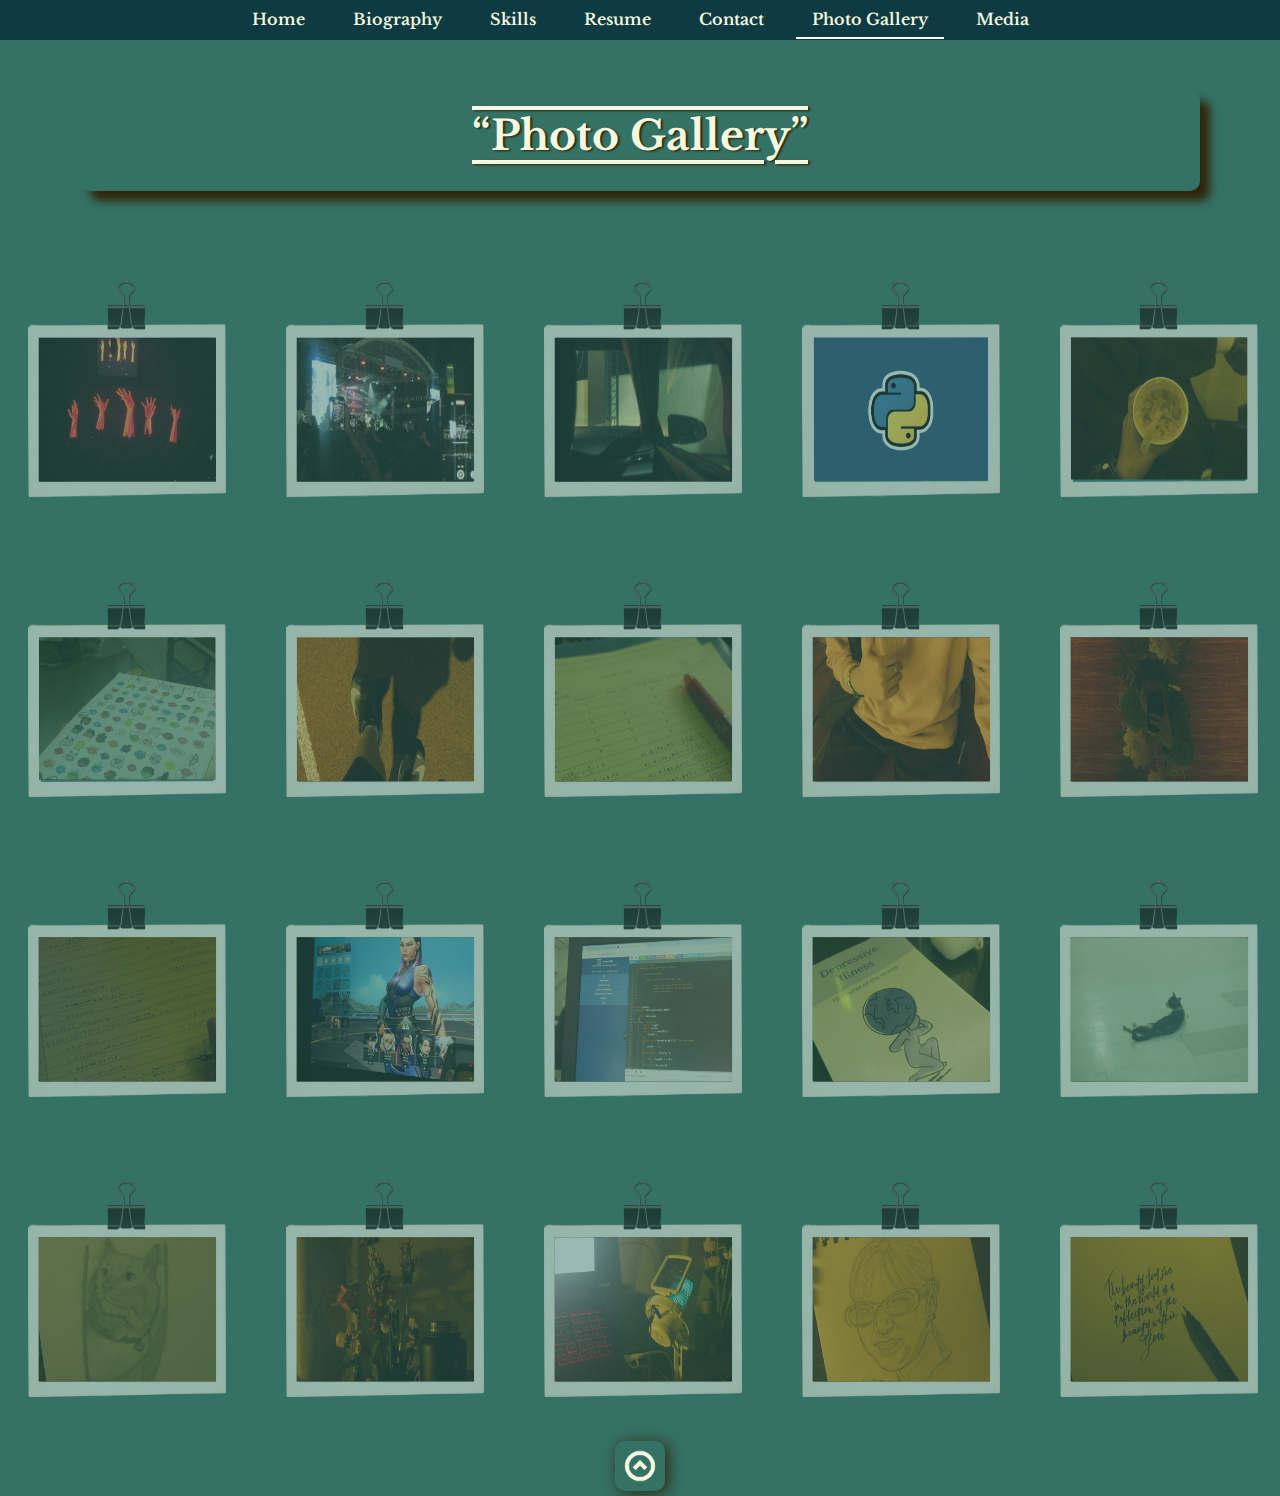
<file: jamil_photogallery.html>
<!DOCTYPE html>
<html lang="en">
  <head>
    <link rel="stylesheet" href="stylesheet5.css">
    <link rel="shortcut icon" href="teenage.jpg">
    <link href="https://fonts.googleapis.com/css?family=Poppins:100,100i,200,200i,300,300i,400,400i,500,500i,600,600i,700,700i,800,800i,900,900i&amp;display=swap" rel="stylesheet">
    <link href='https://fonts.googleapis.com/css?family=Libre Baskerville' rel='stylesheet'>
    <link rel="stylesheet" href="stylesheet5.css">
    <title>Photo Gallery Dump</title>
  </head>
  <body>
    <nav>
      <ul>
        <li><a href="index.html">Home</a></li>
        <li><a href="jamil_biography_itad.html" class="active">Biography</a></li>
        <li><a href="JAMIL_ITAD_SKILLS.html">Skills</a></li>
        <li><a href="jamil_resume.html">Resume</a></li>
        <li><a href="jamil_contact.html">Contact</a></li>
        <li><a href="jamil_photogallery.html" class="active1">Photo Gallery</a></li>
        <li id="liPad"><a href="jamil_media.html">Media</a></li>
      </ul>
    </nav>
    <div align="center">
      <h1><q>Photo Gallery</q></h1>
    </div>
    <div id="back1" class="photostrip-container" style="position: relative;">
        <div class="overlay-container">
          <div class="overlay-wrapper">
            <a href="photoDump/con1.png" target="imageViewer">
              <img class="overlay-image" src="photoDump/con1.png" title="Silakbo Concert">
            </a>
          </div>
          <div class="overlay-wrapper">
            <a href="photoDump/con2.png" target="imageViewer">
              <img class="overlay-image" src="photoDump/con2.png" title="Maskipaps Concert">
            </a>
          </div>
          <div class="overlay-wrapper">
            <a href="photoDump/con3.png" target="imageViewer">
              <img class="overlay-image" src="photoDump/con3.png" title="Car photography">
            </a>
          </div>
          <div class="overlay-wrapper">
            <a href="photoDump/con4.png" target="imageViewer">
              <img class="overlay-image" src="photoDump/con4.png" title="Python">
            </a>
          </div>
          <div class="overlay-wrapper">
            <a href="photoDump/con5.png" target="imageViewer">
              <img class="overlay-image" src="photoDump/con5.png" title="Coffee is life">
            </a>
          </div>
        </div>
        
        <div class="overlay-container">
          <div class="overlay-wrapper">
            <a href="photoDump/row1.png" target="imageViewer">
              <img class="overlay-image" src="photoDump/row1.png" title="CCSS Week <3">
            </a>
          </div>
          <div class="overlay-wrapper">
            <a href="photoDump/row2.png" target="imageViewer">
              <img class="overlay-image" src="photoDump/row2.png" title="Healthy Lifestyle">
            </a>
          </div>
          <div class="overlay-wrapper">
            <a href="photoDump/row3.png" target="imageViewer">
              <img class="overlay-image" src="photoDump/row3.png" title="Data Analytics :<">
            </a>
          </div>
          <div class="overlay-wrapper">
            <a href="photoDump/row4.png" target="imageViewer">
              <img class="overlay-image" src="photoDump/row4.png" title="Fit check!">
            </a>
          </div>
          <div class="overlay-wrapper">
            <a href="photoDump/row5.png" target="imageViewer">
              <img class="overlay-image" src="photoDump/row5.png" title="Mirror selfie...">
            </a>
          </div>
        </div>    
        
        <div class="overlay-container">
          <div class="overlay-wrapper">
            <a href="photoDump/pow1.png" target="imageViewer">
              <img class="overlay-image" src="photoDump/pow1.png" title="Discrete Math :<">
            </a>
          </div>
          <div class="overlay-wrapper">
            <a href="photoDump/pow2.png" target="imageViewer">
              <img class="overlay-image" src="photoDump/pow2.png" title="Valorant!">
            </a>
          </div>
          <div class="overlay-wrapper">
            <a href="photoDump/pow3.png" target="imageViewer">
              <img class="overlay-image" src="photoDump/pow3.png" title="C# Coding">
            </a>
          </div>
          <div class="overlay-wrapper">
            <a href="photoDump/pow4.png" target="imageViewer">
              <img class="overlay-image" src="photoDump/pow4.png" title="Focusing on my mental health">
            </a>
          </div>
          <div class="overlay-wrapper">
            <a href="photoDump/pow5.png" target="imageViewer">
              <img class="overlay-image" src="photoDump/pow5.png" title="Pic of a cat <3">
            </a>
          </div>
        </div>    
        
        <div class="overlay-container">
          <div class="overlay-wrapper">
            <a href="photoDump/sow1.png" target="imageViewer">
              <img class="overlay-image" src="photoDump/sow1.png" title="Drawing of a cat">
            </a>
          </div>
          <div class="overlay-wrapper">
            <a href="photoDump/sow2.png" target="imageViewer">
              <img class="overlay-image" src="photoDump/sow2.png" title="Another hobby of mine is building lego flowers.">
            </a>
          </div>
          <div class="overlay-wrapper">
            <a href="photoDump/sow3.png" target="imageViewer">
              <img class="overlay-image" src="photoDump/sow3.png" title="Recoding some songs.">
            </a>
          </div>
          <div class="overlay-wrapper">
            <a href="photoDump/sow4.png" target="imageViewer">
              <img class="overlay-image" src="photoDump/sow4.png" title="Another drawing <3">
            </a>
          </div>
          <div class="overlay-wrapper">
            <a href="photoDump/sow5.png" target="imageViewer">
              <img class="overlay-image" src="photoDump/sow5.png" title="A gentle reminder for everyone.">
            </a>
          </div>
        </div>
      </div>
      <div class="container">
        <a href="#back1"><img id="image" src="gotop.png" alt="Go top"></a>
      </div>   
  </body>
</html>
</file>
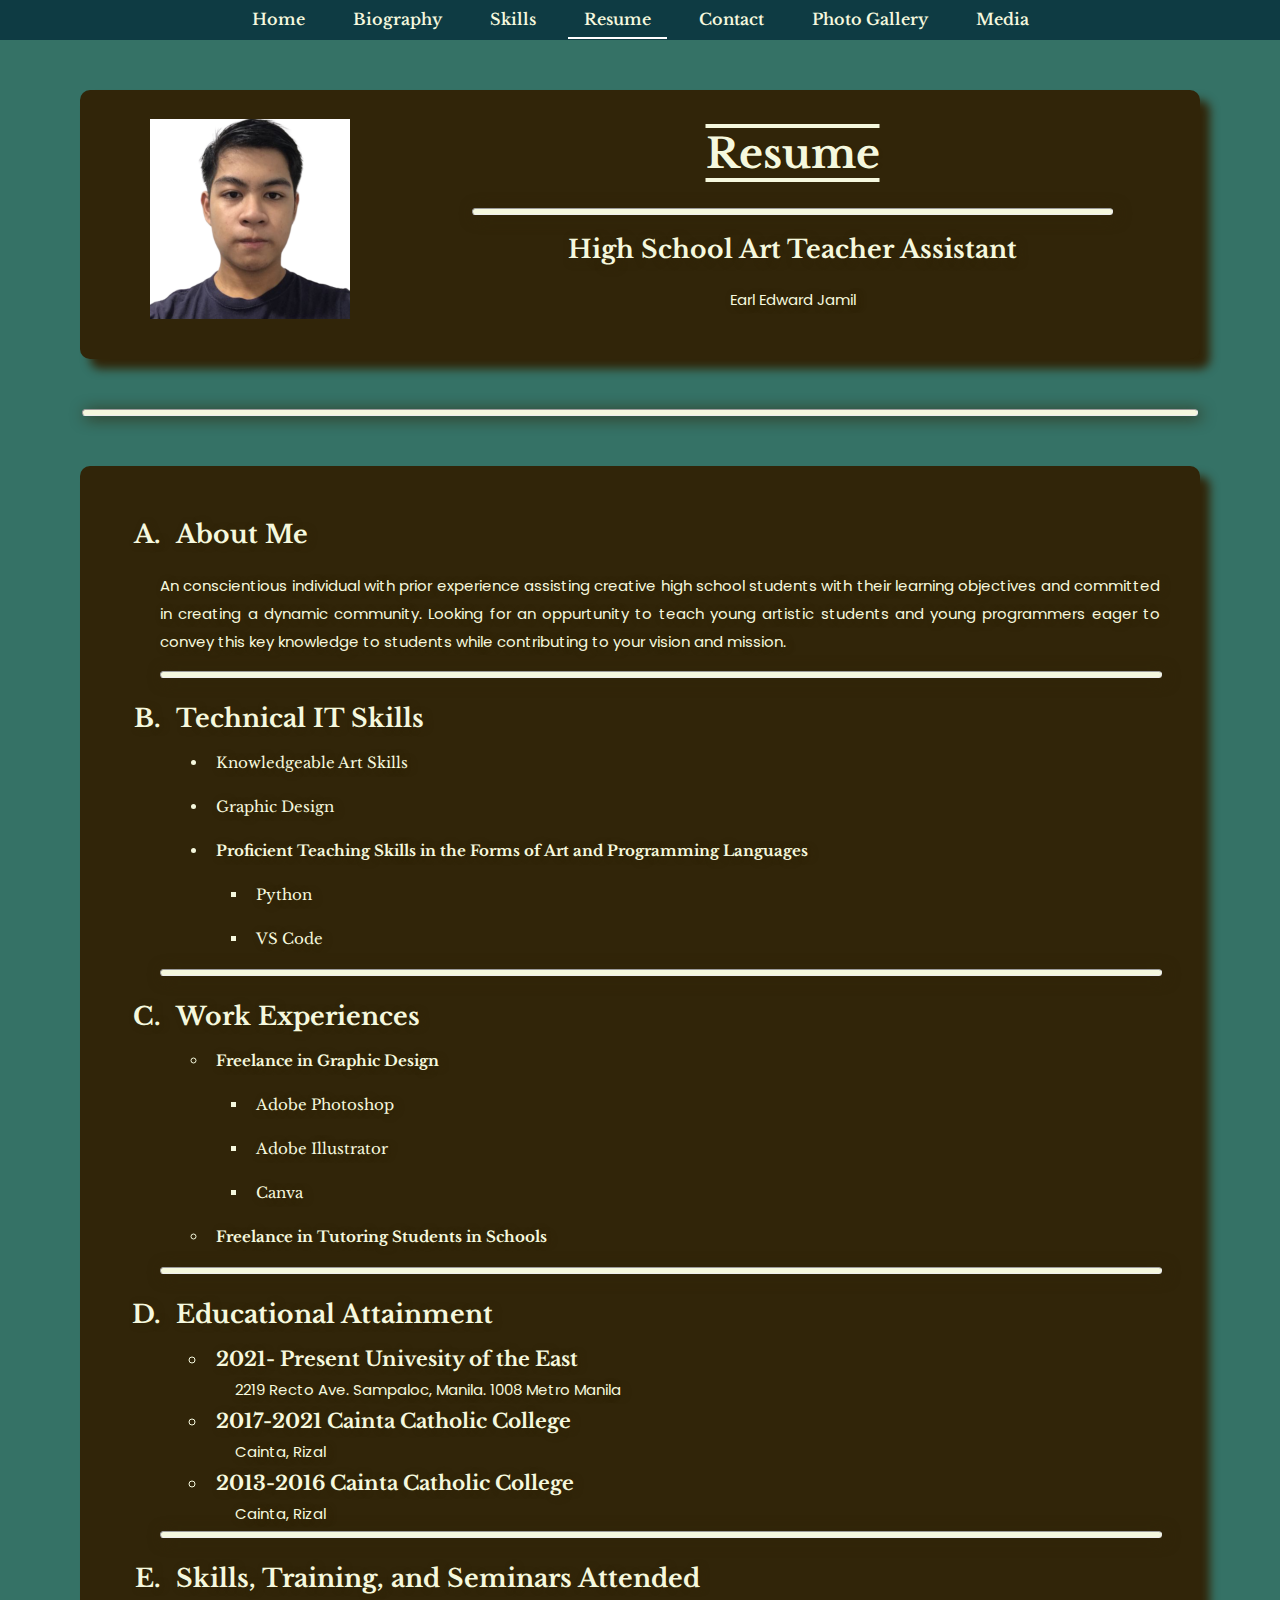
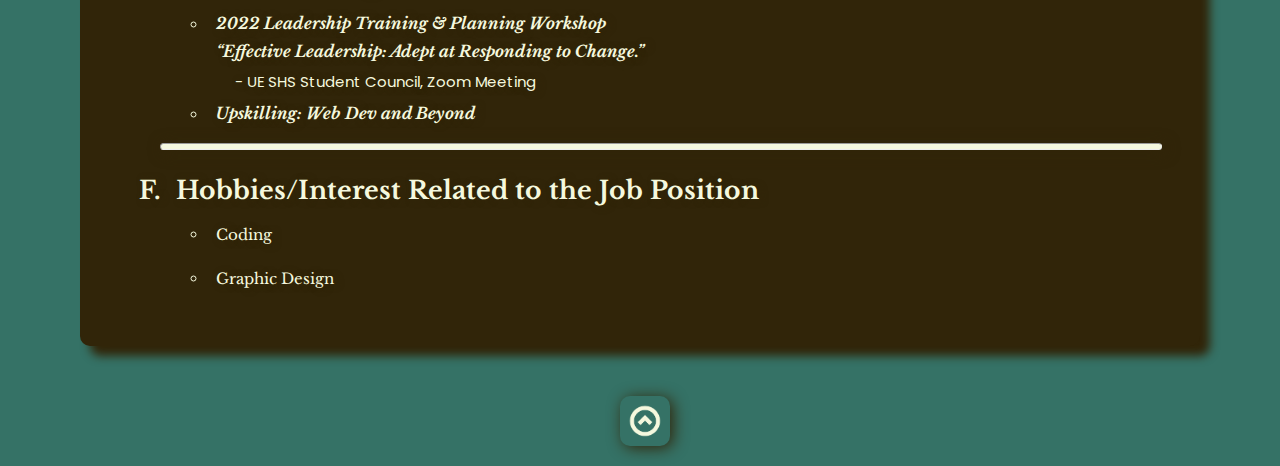
<file: jamil_resume.html>
<!DOCTYPE html>
<html lang="en">
    <head>
        <meta charset="utf-8">
        <link rel="shortcut icon" href="teenage.jpg">
        <title> Resume</title>
        <link href="https://fonts.googleapis.com/css?family=Poppins:100,100i,200,200i,300,300i,400,400i,500,500i,600,600i,700,700i,800,800i,900,900i&amp;display=swap" rel="stylesheet">
        <link href='https://fonts.googleapis.com/css?family=Libre Baskerville' rel='stylesheet'>
        <link rel="stylesheet" href="stylesheet2.css">
    </head>
    <body>
      <!--JAMIL, EARL EDWARD-->
      <!--CIP 1101 - ITAD-->
      <nav>
        <ul class="navUl">
          <li id="liPad"><a href="index.html" class="active">Home</a></li>
          <li id="liPad"><a href="jamil_biography_itad.html">Biography</a></li>
          <li id="liPad"><a href="JAMIL_ITAD_SKILLS.html">Skills</a></li>
          <li id="liPad"><a href="jamil_resume.html" class="active1">Resume</a></li>
          <li id="liPad"><a href="jamil_contact.html">Contact</a></li>
          <li id="liPad"><a href="jamil_photogallery.html">Photo Gallery</a></li>
          <li id="liPad"><a href="jamil_media.html">Media</a></li>
        </ul>
      </nav>
      <div class="container">
        <img id="pic" src="images/2x2.png">
        <div class="title-container">
          <h1 id="back1">Resume</h1>
          <hr>
          <h2>High School Art Teacher Assistant</h2>
          <p style="text-align: center;">Earl Edward Jamil</p>
        </div>
      </div>
      
      <div>
        <hr>
      </div>
      <div align="justify">
        <div class="container">
           <ol type="A">
             <li class="header">About Me</li>
              <p> An conscientious individual with prior experience assisting creative high school students with their learning objectives and committed in creating a dynamic community. Looking for an oppurtunity to teach young artistic students and young programmers eager to convey this key knowledge to students while contributing to your vision and mission.
                <hr style="width: 100%;">
                <li class="header"> Technical IT Skills </li>
                  <ul class="a">
                    <li>Knowledgeable Art Skills</li>
                    <li>Graphic Design</li>
                    <li class="it">Proficient Teaching Skills in the Forms of Art and Programming Languages</li>
                      <ul>
                        <li>Python</li>
                        <li>VS Code</li>
                    </ul>
             </ul>
             <hr class="inside">
                <li class="header"> Work Experiences </li>
                    <ul>
                      <li class="it">Freelance in Graphic Design</li>
                        <ul class="b">
                          <li>Adobe Photoshop</li>
                          <li>Adobe Illustrator</li>
                          <li>Canva</li>
                          </ul>
                      <li class="it">Freelance in Tutoring Students in Schools </li>
                    </ul>
                <hr class="inside">
                <li class="header"> Educational Attainment </li>
                     <ul class="order">
                       <li class="educ">2021- Present Univesity of the East</li>
                        <ul>
                       <p class="educ">2219 Recto Ave. Sampaloc, Manila. 1008 Metro Manila</p>
                       </ul>
                       <li class="educ">2017-2021 Cainta Catholic College</li>
                        <ul>
                          <p class="educ">Cainta, Rizal</p>
                       </ul>
                       <li class="educ">2013-2016 Cainta Catholic College</li>
                       <ul>
                         <p class="educ">Cainta, Rizal</p>
                       </ul>
             </ul>
             <hr class="inside">
                <li class="header"> Skills, Training, and Seminars Attended </li>
             <ul>
               <li class="skills">2022 Leadership Training & Planning Workshop<br><q>Effective Leadership: Adept at Responding to Change.</q></li>
                 <ul>
                 <p class="skills"> - UE SHS Student Council, Zoom Meeting</p>
                 </ul>
               <li class="skills">Upskilling: Web Dev and Beyond</li>
             </ul>
             <hr class="inside">
                <li class="header"> Hobbies/Interest Related to the Job Position </li>
             <ul>
               <li>Coding</li>
               <li>Graphic Design</li>
             </ul>
          </ol>
        </div>
        <div class="container1">
          <a href="#back1"><img id="image" src="gotop.png" alt="Go top"></a>
        </div>
    </body>
</html>
</file>
<file: stylesheet3.css>
html, body {
  margin: 0;
  padding: 0;
}

nav {
  position: sticky; 
  top: 0; 
  width: 100%; 
  height: 40px;
  margin: 0; 
  background-color: #0e3b43;
  text-align: center;
  display: flex; 
  flex-direction: row; 
  justify-content: center;
  align-items: center;
  font-family: 'Libre Baskerville';
  z-index: 1000;
}

ul {
  text-align: center;
  padding: 0; 
  margin: 0; 
  display: flex; 
}

li {
  background-image: url("https://www.transparenttextures.com/patterns/az-subtle.png");
  list-style-type: none; 
  margin: 0 0.5rem; 
  border-radius: 10px;
}

html {
  box-sizing: border-box;
}

body {
  font-family: 'Libre Baskerville';
  font-weight: 400;
  margin: 0;
  padding: 0;
  font-size: 1.2rem;
  background-color: #357266;
  background-image: url("https://www.transparenttextures.com/patterns/black-linen.png");
}

nav a {
  background-color: #0e3b43;
  color: #F5F8DE;
  text-decoration: none;
  font-size: 1rem;
  font-weight: 600;
  display: block;
  padding: 0.5rem 1rem;
}

nav a:focus {
  background-color: #357266;
  background-image: url("https://www.transparenttextures.com/patterns/beige-paper.png");
  color: black;
  text-decoration: underline;
}

nav a:hover {
  background-color: #357266;
  background-image: url("https://www.transparenttextures.com/patterns/beige-paper.png");
  color: #F5F8DE;
  border-radius: 10px;

}

#flower {
  display: inline-block;
  padding-left: 0;
  position: fixed;
  bottom: -30px;
  right: -20px;
  width: 350px;
}

#elem2 {
  display: inline-block;
  padding-left: 0;
  position: fixed;
  bottom: -110px;
  left: -110px;
  width: 450px;
}

#elem1 {
  display: inline-block;
  padding-left: 0;
  position: fixed;
  top: -100px;
  right: -110px;
  width: 400px;
}

#dots {
  display: inline-block;
  padding-left: 0;
  position: fixed;
  top: -50px;
  left: 10x;
  width: 400px;
}

#circle {
  display: inline-block;
  padding-left: 0;
  position: fixed;
  top: 150px;
  right: 280px;
  width: 500px;
  opacity: 0.95;
}

#circle img {
  border-radius: 20px; 
  transition: all 0.3s ease-in-out; 
}

#circle img:hover {
  opacity: 1.0;
  transform: scale(1.05); 
}

.video {
  width: 440px;
  height: 220px;
  display: inline-block;
  padding-left: 0;
  position: fixed;
  bottom: 130px;
  left: 270px;
  border: 5px solid #F5F8DE;
  border-radius: 10px;
}

.video iframe { 
  width: 100%; 
  height: 100%; 
  border: none; 
  margin: 0; 
  padding: 0; 
  border-radius: 10px;
}

.intro {
  display: inline-block;
  position: fixed;
  bottom: 320px;
  left: 240px;
  padding: 2rem;
  color:#F5F8DE;
  font-family: 'Libre Baskerville';
}

.intro h2 {
  margin: 0.5rem 0;
  text-shadow: 1px 2px 10px #312509;
}

.intro hr {
  width: 100%;
  margin: 1rem auto;
  border: 1px solid #F5F8DE;
  color: #F5F8DE;
}

.intro h3 {
  color:#f5f8de;
  text-shadow: 1px 2px 8px #312509;
  font-family: Poppins;
}

a.active1 {
  border-bottom: 2px solid #ffffff; 
}
</file>
<file: stylesheet.css>
html, body {
  margin: 0;
  padding: 0;
}

nav {
  position: sticky; 
  top: 0; 
  width: 100%; 
  height: 40px;
  margin: 0; 
  background-color: #0e3b43;
  text-align: center;
  display: flex; 
  flex-direction: row; 
  justify-content: center;
  align-items: center;
  font-family: 'Libre Baskerville';
  z-index: 1000;
}

ul {
  text-align: center;
  padding: 0; 
  margin: 0; 
  display: flex; 
}

li {
  background-image: url("https://www.transparenttextures.com/patterns/az-subtle.png");
  list-style-type: none; 
  margin: 0 0.5rem; 
  border-radius: 10px;
}

html {
  box-sizing: border-box;
}

body {
  font-family: 'Libre Baskerville';
  font-weight: 400;
  margin: 0;
  padding: 0;
  font-size: 1.2rem;
  background-color: #357266;
  background-image: url("https://www.transparenttextures.com/patterns/black-linen.png");
}

nav a {
  background-color: #0e3b43;
  color: #F5F8DE;
  text-decoration: none;
  font-size: 1rem;
  font-weight: 600;
  display: block;
  padding: 0.5rem 1rem;
}

nav a:focus {
  background-color: #357266;
  background-image: url("https://www.transparenttextures.com/patterns/beige-paper.png");
  color: black;
  text-decoration: underline;
}

nav a:hover {
  background-color: #357266;
  background-image: url("https://www.transparenttextures.com/patterns/beige-paper.png");
  color: #F5F8DE;
  border-radius: 10px;

}

body {
  font-family: 'Libre Baskerville';
  font-weight: 400;
  margin: 0;
  padding: 0;
  font-size: 1.2rem;
  background-color: #357266;
  background-image: url("https://www.transparenttextures.com/patterns/black-linen.png");
}

blockquote {
  text-align: justify;
  font-family: Poppins;
  padding-left: 75px;
  padding-right: 75px;
  padding-bottom: 1px;
  font-size: 15px;
  line-height: 28px;
  color: #F5F8DE;
  text-shadow: 3px 1px 7px #312509;
  margin:50px 80px;
  padding: 20px 40px 30px;
  box-shadow: 10px 10px 10px #312509;
  background-color: #357266;
  background-image: url("https://www.transparenttextures.com/patterns/beige-paper.png");
  border-radius: 10px;
}

h1 {
  font-family: 'Libre Baskerville';
  padding: 20px 10px 10px;
  color: #F5F8DE;
  text-shadow: 2px 1px 2px #312509;
  text-decoration: underline overline;
  text-underline-offset: 10px;
  font-size: 41px;
  margin:50px 80px;
  padding: 20px 40px 30px;
  box-shadow: 10px 10px 10px #312509;
  background-color: #357266;
  background-image: url("https://www.transparenttextures.com/patterns/beige-paper.png");
  border-radius: 10px;

}
h2 {
  font-family:'Libre Baskerville';
  padding-bottom: 1px;
  color: #F5F8DE;
  text-shadow: 3px 2px 10px #312509;
  font-size: 39px;
  text-align: center;

}
hr {
  width: 87%;
  padding-bottom: 5px;
  border-radius: 10px;
  box-shadow: 3px 2px 15px #312509;
  background-color: #f5f8de;
  background-image: url("https://www.transparenttextures.com/patterns/az-subtle.png");
}
mark {
  background-color:  #312509;
  color:#F5F8DE;
  border-radius: 3px;
}
img {
  width: 200px; 
  margin: 5px; 
  height:auto;
  border-radius: 10px;
  box-shadow: 3px 2px 15px #312509;
}

.container {
  display: flex;
  justify-content: center;
  align-items: center;
}

#image {
  width: 50px; 
  margin-top: 0px; 
  margin-bottom: 20px; 
  margin-left: 10px;
  border-radius: 10px;
  box-shadow: 3px 2px 15px #312509;
  display: flex;
  text-align: center;
}

.nav-buttons {
  text-align: center;
  margin: 20px 0px;
  font-family: 'Libre Baskerville';
  margin:50px 80px;
  padding: 20px 40px 30px;
  box-shadow: 10px 10px 10px #312509;
  background-color: #357266;
  background-image: url("https://www.transparenttextures.com/patterns/beige-paper.png");
  border-radius: 10px;
}


.nav-buttons a {
  color: #F5F8DE;
  text-decoration: none;
  padding-top: 10px;
  padding-left: 20px;
  display: inline-block;
  margin: 0 10px;
  font-size: 20px;
  font-weight: bold;
  text-shadow: 1px 2px 2px #312509;
}

.nav-buttons a:visited {
  color: tan;
  text-decoration: underline;
  text-shadow: 1px 2px 2px #312509;
}
.nav-buttons a:focus {
  background-color: #357266;
  background-image: url("https://www.transparenttextures.com/patterns/beige-paper.png");
  outline: none;
}

.nav-buttons a:hover {
  background-color: #357266;
  background-image: url("https://www.transparenttextures.com/patterns/beige-paper.png");
  color: #312509;
}

.nav-buttons a:active {
  text-decoration: underline;
  color: #F5F8DE; 
}

a.active {
  border-bottom: 2px solid #ffffff; 
}

.img-hover a img {
  width: 300px; 
  height: auto;
  border-radius: 8px; 
  box-shadow: 3px 3px 10px rgba(0, 0, 0, 0.4); 
  transition: box-shadow 0.3s ease, filter 0.2s ease, transform 0.3s ease; 
}

.img-hover a img:hover {
  filter: brightness(1.5); 
  box-shadow: 5px 5px 20px rgba(255, 255, 255, 0.8); 
  transform: scale(1.1); 
}
</file>
<file: JAMIL_ITAD_SKILLS.css>
nav {
  position: sticky; 
  top: 0; 
  width: 100%; 
  height: 40px;
  margin: 0; 
  background-color: #0e3b43;
  text-align: center;
  display: flex; 
  flex-direction: row; 
  justify-content: center;
  align-items: center;
  font-family: 'Libre Baskerville';
  z-index: 1000;
}

ul {
  text-align: center;
  padding: 0; 
  margin: 0; 
  display: flex; 
}

li {
  background-image: url("https://www.transparenttextures.com/patterns/az-subtle.png");
  list-style-type: none; 
  margin: 0 0.5rem; 
  border-radius: 10px;
  height: 40px; 
}

html {
  box-sizing: border-box;
}

body {
  font-family: 'Libre Baskerville';
  font-weight: 400;
  margin: 0;
  padding: 0;
  font-size: 1.2rem;
  background-color: #357266;
  background-image: url("https://www.transparenttextures.com/patterns/black-linen.png");
}

nav a {
  background-color: #0e3b43;
  color: #F5F8DE;
  text-decoration: none;
  font-size: 1rem;
  font-weight: 600;
  display: flex; 
  align-items: center; 
  justify-content: center; 
  height: 40px; 
  padding: 0 1rem; 
}

nav a:focus {
  background-color: #357266;
  background-image: url("https://www.transparenttextures.com/patterns/beige-paper.png");
  color: black;
  text-decoration: underline;
}

nav a:hover {
  background-color: #357266;
  background-image: url("https://www.transparenttextures.com/patterns/beige-paper.png");
  color: #F5F8DE;
  border-radius: 10px;
}

body {
  background-color: #357266;
  background-image: url("https://www.transparenttextures.com/patterns/black-linen.png");
}

blockquote {
  text-align: justify;
  font-family: Poppins;
  padding-left: 75px;
  padding-right: 75px;
  padding-bottom: 1px;
  font-size: 15px;
  line-height: 28px;
  color: #F5F8DE;
  text-shadow: 3px 1px 7px #312509;
  margin:50px 80px;
  padding: 20px 40px 30px;
  box-shadow: 10px 10px 10px #312509;
  background-color: #357266;
  background-image: url("https://www.transparenttextures.com/patterns/brick-wall.png");
  border-radius: 10px;
}

h1 {
  font-family: 'Libre Baskerville';
  padding: 20px 10px 10px;
  color: #F5F8DE;
  text-shadow: 2px 1px 2px #312509;
  text-decoration: underline overline;
  text-underline-offset: 10px;
  font-size: 41px;
  margin:50px 80px;
  padding: 20px 40px 30px;
  box-shadow: 10px 5px 6px #312509;
  background-color: #357266;
  background-image: url("https://www.transparenttextures.com/patterns/beige-paper.png");
  border-radius: 10px;

}
h2 {
  font-family:'Libre Baskerville';
  padding-bottom: 1px;
  color: #F5F8DE;
  text-shadow: 3px 2px 10px #312509;
  font-size: 39px;
  text-align: center;
  font-style: oblique;

}
hr {
  width: 87%;
  padding-bottom: 5px;
  border-radius: 10px;
  box-shadow: 3px 2px 15px #312509;
  background-color: #f5f8de;
  background-image: url("https://www.transparenttextures.com/patterns/az-subtle.png");
}
mark {
  background-color:  #312509;
  color:#F5F8DE;
  border-radius: 3px;
}
img {
  width: 300px; 
  margin: 10px; 
  height:auto;
  border-radius: 10px;
  box-shadow: 3px 2px 15px #312509;
}

.container {
  display: flex;
  justify-content: center;
  align-items: center;
}

#image {
  width: 50px; 
  margin-top: 0px; 
  margin-bottom: 20px; 
  margin-left: 10px;
  border-radius: 10px;
  box-shadow: 3px 2px 15px #312509;
  display: flex;
  text-align: center;
}

.nav-buttons {
  text-align: center;
  margin: 20px 0px;
  font-family: 'Libre Baskerville';
  margin:50px 80px;
  padding: 20px 40px 30px;
  box-shadow: 10px 10px 10px #312509;
  background-color: #357266;
  background-image: url("https://www.transparenttextures.com/patterns/beige-paper.png");
  border-radius: 10px;
}


.nav-buttons a {
  color: #F5F8DE;
  text-decoration: none;
  padding-top: 10px;
  padding-left: 20px;
  display: inline-block;
  margin: 0 10px;
  font-size: 20px;
  font-weight: bold;
  text-align: center;
  text-shadow: 1px 2px 2px #312509;
}

.nav-buttons a:visited {
  color: tan; 
  text-decoration: underline;
}

.nav-buttons a:focus {
  background-color: #357266;
  background-image: url("https://www.transparenttextures.com/patterns/beige-paper.png");
  color: black;
}

.nav-buttons a:hover {
  background-color: #357266;
  background-image: url("https://www.transparenttextures.com/patterns/beige-paper.png");
  color: #312509;
}

.nav-buttons a:active {
  text-decoration: underline;
  color: #F5F8DE; 
}

a.active1 {
  border-bottom: 2px solid #ffffff; 
}

.img-hover a img {
  width: 300px; 
  height: auto;
  border-radius: 8px; 
  box-shadow: 3px 3px 10px rgba(0, 0, 0, 0.4); 
  transition: box-shadow 0.3s ease, filter 0.2s ease, transform 0.3s ease; 
}

.img-hover a img:hover {
  filter: brightness(1.5); 
  box-shadow: 5px 5px 20px rgba(255, 255, 255, 0.8); 
  transform: scale(1.1); 
}
</file>
<file: stylesheet6.css>
html, body {
  margin: 0;
  padding: 0;
}

nav {
  position: sticky; 
  top: 0; 
  width: 100%; 
  height: 40px;
  margin: 0; 
  background-color: #0e3b43;
  text-align: center;
  display: flex; 
  flex-direction: row; 
  justify-content: center;
  align-items: center;
  font-family: 'Libre Baskerville';
  z-index: 1000;
}

ul {
  text-align: center;
  padding: 0; 
  margin: 0; 
  display: flex; 
}

li {
  background-image: url("https://www.transparenttextures.com/patterns/az-subtle.png");
  list-style-type: none; 
  margin: 0 0.5rem; 
  border-radius: 10px;
}

html {
  box-sizing: border-box;
}

body {
  font-family: 'Libre Baskerville';
  font-weight: 400;
  margin: 0;
  padding: 0;
  font-size: 1.2rem;
  background-color: #357266;
  background-image: url("https://www.transparenttextures.com/patterns/black-linen.png");
}

nav a {
  background-color: #0e3b43;
  color: #F5F8DE;
  text-decoration: none;
  font-size: 1rem;
  font-weight: 600;
  display: block;
  padding: 0.5rem 1rem;
}

nav a:focus {
  background-color: #357266;
  background-image: url("https://www.transparenttextures.com/patterns/beige-paper.png");
  color: black;
  text-decoration: underline;
}

nav a:hover {
  background-color: #357266;
  background-image: url("https://www.transparenttextures.com/patterns/beige-paper.png");
  color: #F5F8DE;
  border-radius: 10px;

}

a.active1 {
  border-bottom: 2px solid #ffffff; 
}

blockquote {
  text-align: justify;
  font-family: Poppins;
  padding-left: 75px;
  padding-right: 75px;
  padding-bottom: 1px;
  font-size: 15px;
  line-height: 28px;
  color: #F5F8DE;
  text-shadow: 3px 1px 7px #312509;
  margin:50px 80px;
  padding: 20px 40px 30px;
  box-shadow: 10px 10px 10px #312509;
  background-color: #357266;
  background-image: url("https://www.transparenttextures.com/patterns/beige-paper.png");
  border-radius: 10px;
}
h1 {
  font-family: 'Libre Baskerville';
  padding: 20px 10px 10px;
  color: #F5F8DE;
  text-shadow: 2px 1px 2px #312509;
  text-decoration: underline overline;
  text-underline-offset: 10px;
  font-size: 41px;
  margin:50px 80px;
  padding: 20px 40px 30px;
  box-shadow: 10px 10px 10px #312509;
  background-color: #357266;
  background-image: url("https://www.transparenttextures.com/patterns/beige-paper.png");
  border-radius: 10px;
}

h3 {
  font-size: 24px;
}
.container {
  display: flex;
  flex-direction: row;
  align-items: flex-start; 
  gap: 20px; 
  margin-top: 20px;
  padding: 0 20px; 
}

.left-side{
  background-color: #357266;
  background-image: url("https://www.transparenttextures.com/patterns/beige-paper.png");
  border-radius: 10px;
  text-align: justify;
  box-shadow: 10px 10px 10px #312509;
  color: #F5F8DE;
  text-shadow: 3px 1px 7px #312509;
  width: 600px; 
  padding: 20px;
  margin-left: 60px;

}

.right-side {
  background-color: #357266;
  background-image: url("https://www.transparenttextures.com/patterns/cartographer.png");
  border-radius: 10px;
  text-align: center;
  box-shadow: 10px 10px 10px #312509;
  color: #F5F8DE;
  font-family: 'Poppins', sans-serif;
  width: 1000px;
  height: 1000px;
  padding: 20px;
  margin-right: 60px;
  margin-bottom: 20px;
}

.container3 {
  display: flex;
  justify-content: right; 
  margin-top: 30px;
}

p {
  font-size: 16px;
  font-family: 'Poppins';
}

.imgSize img {
  display: flex;
  flex-direction: column;
  margin-top: 30px;
  width: 300px;
  height: 300px;
  transition: transform 3s ease-in-out; 
}

.imgSize img:hover {
  transform: rotate(360deg); 
}

.des1 {
  margin-top: -310px;
  margin-right: -40px;
  margin-left: 30px;
}

.des1 h3 {
  margin-bottom: 10px; 
  padding-left: 30%;
}

.des1 p {
  text-align: left; 
  padding-right: -10px; 
  line-height: 1.6; 
  padding-left: 30%;
}

.des1 audio {
  padding-left: 30%;
}

hr {
  width: 100%;
  padding-bottom: 5px;
  border-radius: 10px;
  box-shadow: 3px 2px 15px #312509;
  background-color: #f5f8de;
  background-image: url("https://www.transparenttextures.com/patterns/az-subtle.png");
}

#divider {
  width: 90%;
  padding-bottom: 5px;
  border-radius: 10px;
  box-shadow: 3px 2px 15px #312509;
  background-color: #f5f8de;
  background-image: url("https://www.transparenttextures.com/patterns/az-subtle.png");
}


.custom-audio::-webkit-media-controls-panel {
  background-color: #f5f8de; 
  border-radius: 8px;
  background-image: url("https://www.transparenttextures.com/patterns/az-subtle.png");
}

.container2 {
  display: flex; 
  justify-content: center; 
  align-items: center; 
  text-align: center;
}

#image {
  width: 50px;
  border-radius: 10px;
  box-shadow: 3px 2px 15px #312509;
  margin-left: 500px;
}

#image1 {
  width: 50px;
  border-radius: 10px;
  box-shadow: 3px 2px 15px #312509;
}

.nav-buttons {
  text-align: center;
  margin: 20px 0px;
  font-family: 'Libre Baskerville';
  margin:50px 80px;
  padding: 20px 40px 30px;
  box-shadow: 10px 10px 10px #312509;
  background-color: #357266;
  background-image: url("https://www.transparenttextures.com/patterns/beige-paper.png");
  border-radius: 10px;
}


.nav-buttons a {
  color: #F5F8DE;
  text-decoration: none;
  padding-top: 10px;
  padding-left: 20px;
  display: inline-block;
  margin: 0 10px;
  font-size: 20px;
  font-weight: bold;
  text-shadow: 1px 2px 2px #312509;
}

.nav-buttons a:visited {
  color: tan;
  text-decoration: underline;
  text-shadow: 1px 2px 2px #312509;
}
.nav-buttons a:focus {
  background-color: #357266;
  background-image: url("https://www.transparenttextures.com/patterns/beige-paper.png");
  outline: none;
}

.nav-buttons a:hover {
  background-color: #357266;
  background-image: url("https://www.transparenttextures.com/patterns/beige-paper.png");
  color: #312509;
}

.nav-buttons a:active {
  text-decoration: underline;
  color: #F5F8DE; 
}
</file>
<file: stylesheet7.css>
html, body {
  margin: 0;
  padding: 0;
}

nav {
  position: sticky; 
  top: 0; 
  width: 100%; 
  height: 40px;
  margin: 0; 
  background-color: #0e3b43;
  text-align: center;
  display: flex; 
  flex-direction: row; 
  justify-content: center;
  align-items: center;
  font-family: 'Libre Baskerville';
  z-index: 1000;
}

ul {
  text-align: center;
  padding: 0; 
  margin: 0; 
  display: flex; 
}

li {
  background-image: url("https://www.transparenttextures.com/patterns/az-subtle.png");
  list-style-type: none; 
  margin: 0 0.5rem; 
  border-radius: 10px;
}

html {
  box-sizing: border-box;
}

body {
  font-family: 'Libre Baskerville';
  font-weight: 400;
  margin: 0;
  padding: 0;
  font-size: 1.2rem;
  background-color: #357266;
  background-image: url("https://www.transparenttextures.com/patterns/black-linen.png");
}

nav a {
  background-color: #0e3b43;
  color: #F5F8DE;
  text-decoration: none;
  font-size: 1rem;
  font-weight: 600;
  display: block;
  padding: 0.5rem 1rem;
}

nav a:focus {
  background-color: #357266;
  background-image: url("https://www.transparenttextures.com/patterns/beige-paper.png");
  color: black;
  text-decoration: underline;
}

nav a:hover {
  background-color: #357266;
  background-image: url("https://www.transparenttextures.com/patterns/beige-paper.png");
  color: #F5F8DE;
  border-radius: 10px;

}
a.active1 {
  border-bottom: 2px solid #ffffff; 
}

blockquote {
  text-align: justify;
  font-family: Poppins;
  padding-left: 75px;
  padding-right: 75px;
  padding-bottom: 1px;
  font-size: 15px;
  line-height: 28px;
  color: #F5F8DE;
  text-shadow: 3px 1px 7px #312509;
  margin:50px 80px;
  padding: 20px 40px 30px;
  box-shadow: 10px 10px 10px #312509;
  background-color: #357266;
  background-image: url("https://www.transparenttextures.com/patterns/beige-paper.png");
  border-radius: 10px;
}

h1 {
  font-family: 'Libre Baskerville';
  padding: 20px 10px 10px;
  color: #F5F8DE;
  text-shadow: 2px 1px 2px #312509;
  text-decoration: underline overline;
  text-underline-offset: 10px;
  font-size: 41px;
  margin:50px 80px;
  padding: 20px 40px 30px;
  box-shadow: 10px 10px 10px #312509;
  background-color: #357266;
  background-image: url("https://www.transparenttextures.com/patterns/beige-paper.png");
  border-radius: 10px;

}

#bg {
  width: 1350px;
  height: 600px;
  padding-left: 80px;
}

#left-curtain {
  width: 1350px;
  z-index: 1;
  height: 600px;
  padding-top: -120px;
  padding-left: 80px;
}

#divider {
  width: 25px;
  padding-bottom: 5px;
  padding-right: 10%;
  padding-left: 20%;
  border-radius: 10px;
  box-shadow: 3px 2px 15px #312509;
  background-color: #f5f8de;
  background-image: url("https://www.transparenttextures.com/patterns/az-subtle.png");
  box-shadow: 0 0 10px #f5f8de, 0 0 20px #f5f8de, 0 0 30px #ffeb3b; 
  margin-bottom: 20px;
  margin-left: 77px;
  margin-right: 18px;
}

#divider1 {
  width: 25px;
  padding-bottom: 5px;
  padding-right: 10%;
  padding-left: 20%;
  border-radius: 10px;
  box-shadow: 3px 2px 15px #312509;
  background-color: #f5f8de;
  background-image: url("https://www.transparenttextures.com/patterns/az-subtle.png");
  box-shadow: 0 0 10px #f5f8de, 0 0 20px #f5f8de, 0 0 30px #ffeb3b; 
  margin-bottom: 20px;
  margin-left: 15px;
  margin-right: 30px;
}

#film {
  align-items: center;
  width: 350px;
  height: 150px;
  padding: 0%;
  margin-bottom: 20px;
  margin-top: 10px;
  border-radius: 8px;
  transition: box-shadow 0.3s ease, filter 0.3s ease, transform 0.3s ease;
}

#film:hover {
  box-shadow: 0 0 10px #f5f8de, 0 0 20px #f5f8de, 0 0 30px #ffeb3b; 
  filter: brightness(1.2); 
  transform: scale(1.05); 
}

#icon {
  color: #f5f8de; 
  padding-right: 10px;
}

#tv {
  align-items: center;
  width: 350px;
  height: 200px;
  padding: 0%;
  margin: 0px;
}

#bg {
  position: relative; 
  z-index: 1; 
  width: 1350px;
  height: 600px;
  padding-left: 82px;
  border-radius: 20px;
  border-color: #ffeb3b;
}

#left-curtain {
  position: absolute;
  top: 66; 
  left: -2px; 
  width: 1350px;
  height: 600px;
  z-index: 1; 
  border-radius: 6%;
}

#right-curtain {
  position: absolute;
  top: 60; 
  right: 90px;
  width: 1000px;
  height: 600px;
  z-index: 1; 
  border-radius: 10px;
}

#video1 {
  position: absolute; 
  top: 720px; 
  left: 400px; 
  z-index: 2; 
}

#film1 {
  position: absolute;
  width: 700px;
  height: 400px;
  align-items: center;
  border-radius: 10px;
  border-color: #F5F8DE;
  border-width: 4px;
}

#video2 {
  position: absolute;
  top: 1600px; 
  left: 400px; 
  z-index: 2; 
}

#film2 {
  position: absolute;
  width: 700px;
  height: 400px;
  align-items: center;
  border-radius: 10px;
  border-color: #F5F8DE;
  border-width: 4px;
}

#video3 {
  position: absolute;
  top: 2700px; 
  left: 400px; 
  z-index: 2; 
}

#film3 {
  position: absolute;
  width: 700px;
  height: 400px;
  align-items: center;
  border-radius: 10px;
  border-color: #F5F8DE;
  border-width: 4px;
}

#video4 {
  position: absolute;
  top: 3630px; 
  left: 400px; 
  z-index: 2; 
}

#film4 {
  position: absolute;
  width: 700px;
  height: 400px;
  align-items: center;
  border-radius: 10px;
  border-color: #F5F8DE;
  border-width: 4px;
}

h2 {
  font-family: 'Libre Baskerville';
  padding-left: -10px;
  margin-right: 110px;
  color: #F5F8DE;
  text-shadow: 2px 1px 2px #312509;
  text-underline-offset: 10px;
  font-size: 20px;
  border-radius: 10px;
}

#break {
  width: 89%;
  padding-bottom: 5px;
  margin-left: 78px;
  margin-bottom: 30px;
  border-radius: 10px;
  box-shadow: 3px 2px 15px #312509;
  background-color: #f5f8de;
  background-image: url("https://www.transparenttextures.com/patterns/az-subtle.png");
  box-shadow: 0 0 10px #f5f8de, 0 0 20px #f5f8de, 0 0 30px #ffeb3b; 
}

.description {
  font-family: 'Libre Baskerville';
  font-size: 17px;
  padding: 20px 10px 10px;
  color: #F5F8DE;
  text-shadow: 2px 1px 2px #312509;
  text-underline-offset: 10px;
  margin:50px 90px;
  padding: 20px 30px 29px;
  box-shadow: 10px 10px 10px #312509;
  background-color: #357266;
  background-image: url("https://www.transparenttextures.com/patterns/beige-paper.png");
  border-radius: 10px;
}


.container2 {
  display: flex; 
  justify-content: center; 
  align-items: center; 
  text-align: center;
  margin-bottom: 10px;
}
#image {
  width: 50px;
  border-radius: 10px;
  box-shadow: 3px 2px 15px #312509;
}

.nav-buttons {
  text-align: center;
  margin: 20px 0px;
  font-family: 'Libre Baskerville';
  margin:50px 80px;
  padding: 20px 40px 30px;
  box-shadow: 10px 10px 10px #312509;
  background-color: #357266;
  background-image: url("https://www.transparenttextures.com/patterns/beige-paper.png");
  border-radius: 10px;
}


.nav-buttons a {
  color: #F5F8DE;
  text-decoration: none;
  padding-top: 10px;
  padding-left: 20px;
  display: inline-block;
  margin: 0 10px;
  font-size: 20px;
  font-weight: bold;
  text-shadow: 1px 2px 2px #312509;
}

.nav-buttons a:visited {
  color: tan;
  text-decoration: underline;
  text-shadow: 1px 2px 2px #312509;
}
.nav-buttons a:focus {
  background-color: #357266;
  background-image: url("https://www.transparenttextures.com/patterns/beige-paper.png");
  outline: none;
}

.nav-buttons a:hover {
  background-color: #357266;
  background-image: url("https://www.transparenttextures.com/patterns/beige-paper.png");
  color: #312509;
}

.nav-buttons a:active {
  text-decoration: underline;
  color: #F5F8DE; 
}
</file>
<file: stylesheet5.css>
html, body {
  margin: 0;
  padding: 0;
}

nav {
  position: sticky; 
  top: 0; 
  width: 100%; 
  height: 40px;
  margin: 0; 
  background-color: #0e3b43;
  text-align: center;
  display: flex; 
  flex-direction: row; 
  justify-content: center;
  align-items: center;
  font-family: 'Libre Baskerville';
  z-index: 1000;
}

ul {
  text-align: center;
  padding: 0; 
  margin: 0; 
  display: flex; 
}

li {
  background-image: url("https://www.transparenttextures.com/patterns/az-subtle.png");
  list-style-type: none; 
  margin: 0 0.5rem; 
  border-radius: 10px;
}

html {
  box-sizing: border-box;
}

body {
  font-family: 'Libre Baskerville';
  font-weight: 400;
  margin: 0;
  padding: 0;
  font-size: 1.2rem;
  background-color: #357266;
  background-image: url("https://www.transparenttextures.com/patterns/black-linen.png");
  text-align: center;
}

nav a {
  background-color: #0e3b43;
  color: #F5F8DE;
  text-decoration: none;
  font-size: 1rem;
  font-weight: 600;
  display: block;
  padding: 0.5rem 1rem;
}

nav a:focus {
  background-color: #357266;
  background-image: url("https://www.transparenttextures.com/patterns/beige-paper.png");
  color: black;
  text-decoration: underline;
}

nav a:hover {
  background-color: #357266;
  background-image: url("https://www.transparenttextures.com/patterns/beige-paper.png");
  color: #F5F8DE;
  border-radius: 10px;

}


body {
  font-family: 'Libre Baskerville';
  font-weight: 400;
  margin: 0;
  padding: 0;
  font-size: 1.2rem;
  background-color: #357266;
  background-image: url("https://www.transparenttextures.com/patterns/black-linen.png");
}
blockquote {
  text-align: justify;
  font-family: Poppins;
  padding-left: 75px;
  padding-right: 75px;
  padding-bottom: 1px;
  font-size: 15px;
  line-height: 28px;
  color: #F5F8DE;
  text-shadow: 3px 1px 7px #312509;
  margin:50px 80px;
  padding: 20px 40px 30px;
  box-shadow: 10px 10px 10px #312509;
  background-color: #357266;
  background-image: url("https://www.transparenttextures.com/patterns/beige-paper.png");
  border-radius: 10px;
}

h1 {
  font-family: 'Libre Baskerville';
  padding: 20px 10px 10px;
  color: #F5F8DE;
  text-shadow: 2px 1px 2px #312509;
  text-decoration: underline overline;
  text-underline-offset: 10px;
  font-size: 41px;
  margin:50px 80px;
  padding: 20px 40px 30px;
  box-shadow: 10px 10px 10px #312509;
  background-color: #357266;
  background-image: url("https://www.transparenttextures.com/patterns/beige-paper.png");
  border-radius: 10px;

}

.photostrip {
  display: flex; 
  justify-content: center; 
  gap: 30px; 
}

.strip img {
  width: 416px; 
  height: auto; 
}

img {
  background-color: transparent;
}
#bg {
  z-index: 10;
  border-radius: 10px;
  width: 1350px;
  height: 700px;
  margin: 0%;
}

#image {
  width: 50px;
  margin: 0 auto; 
  border-radius: 10px;
  box-shadow: 3px 2px 15px #312509;
}

.container1 {
  display: flex;
  justify-content: center; 
  align-items: center; 
  font-family: 'Poppins';
  width: 100%; 
  margin-top: 20px; 
}

a.active1 {
  border-bottom: 2px solid #ffffff; 
}


.overlay-container {
  display: flex;
  justify-content: center;
  align-items: center;
  gap: 10px; 
}

.overlay-wrapper {
  position: relative;
  width: 290px;
  height: 300px;
}

.overlay-image {
  width: 100%;
  height: 100%;
  opacity: 0.5;
}

.overlay-wrapper:hover {
  opacity: 1.0;
  border-radius: 10px;
  transform: scale(1.1);
  filter: brightness(1.5); 
  text-shadow: 5px 5px 20px #F5F8DE;
  transform: scale(1.1); 
  transition: box-shadow 0.3s ease, filter 0.2s ease, transform 0.3s ease; 
}

.overlay-image:hover {
  opacity: 1.0;
  border-radius: 10px;
  transform: scale(1.1);
  transition: opacity 0.7s ease;
  filter: brightness(1.5); 
  text-shadow: 5px 5px 1px  #F5F8DE;
  transform: scale(1.1); 
  transition: box-shadow 0.3s ease, filter 0.2s ease, transform 0.3s ease; 
}
</file>
<file: stylesheet2.css>
html, body {
  margin: 0;
  padding: 0;
}

nav {
  position: sticky; 
  top: 0; 
  width: 100%; 
  height: 40px;
  margin: 0; 
  background-color: #0e3b43;
  text-align: center;
  display: flex; 
  flex-direction: row; 
  justify-content: center;
  align-items: center;
  font-family: 'Libre Baskerville';
  z-index: 1000;
}

.navUl {
  text-align: center;
  padding: 0; 
  margin: 0; 
  display: flex;
}

li {
  background-image: url("https://www.transparenttextures.com/patterns/az-subtle.png");
  margin: 0 0.5rem; 
  border-radius: 10px;
  color: #F5F8DE;
}

#liPad {
  padding: 0px;
  list-style-type: none;
}

html {
  box-sizing: border-box;
}

body {
  font-family: 'Libre Baskerville';
  font-weight: 400;
  margin: 0;
  padding: 0;
  font-size: 1.2rem;
  background-color: #357266;
  background-image: url("https://www.transparenttextures.com/patterns/black-linen.png");
}

nav a {
  background-color: #0e3b43;
  color: #F5F8DE;
  text-decoration: none;
  font-size: 1rem;
  font-weight: 600;
  display: block;
  padding: 0.5rem 1rem;
}

nav a:focus {
  background-color: #357266;
  background-image: url("https://www.transparenttextures.com/patterns/beige-paper.png");
  color: black;
  text-decoration: underline;
}

nav a:hover {
  background-color: #357266;
  background-image: url("https://www.transparenttextures.com/patterns/beige-paper.png");
  color: #F5F8DE;
  border-radius: 10px;
}

body {
  background-color: #357266;
  background-image: url("https://www.transparenttextures.com/patterns/black-linen.png");
  font-family: 'Poppins';
}

li {
  padding: 8px;
  font-family: 'Libre Baskerville';
  color: #F5F8DE;
}

ul::marker, ol::marker {
  color: #F5F8DE; 
}
hr.inside {
  width: 100%;
}

h1 {
  text-align: center;
  font-family: 'Libre Baskerville';
  padding: 20px 10px 10px;
  color: #F5F8DE;
  text-shadow: 2px 1px 2px #312509;
  text-decoration: underline overline;
  text-underline-offset: 10px;
  font-size: 41px;
  margin: 50px 80px;
}

h2 {
  font-family: 'Libre Baskerville';
  padding-bottom: 1px;
  color: #F5F8DE;
  text-shadow: 3px 2px 10px #312509;
  font-size: 25px;
  text-align: center;
}

hr {
  width: 87%;
  padding-bottom: 5px;
  border-radius: 10px;
  box-shadow: 3px 2px 15px #312509;
  background-color: #f5f8de;
  background-image: url("https://www.transparenttextures.com/patterns/az-subtle.png");
}

ol {
  color: #F5F8DE;
}

p {
  font-family: 'Poppins';
}

li.header {
  font-size: 25px;
  padding-top: 20px;
  font-weight: bold;
  font-family: 'Libre Baskerville';
}

li.educ {
  font-size: 20px;
  font-weight: bold;
  color: #F5F8DE;
}

li.skills {
  font-size: 16px;
  font-style: italic;
  font-weight: bold;
}

li.it {
  font-weight: bold;
}

ul.a {
  list-style-type: disc;
  color: #F5F8DE;
}

ul.b {
  list-style-type: square;
  color: #F5F8DE;
}

p.educ {
  margin: -5px;
  font-family: 'Poppins';
}

p.skills {
  margin: -5px;
  font-family: 'Poppins';
}

.container1 {
  display: flex;
  justify-content: center;
  align-items: center;
  font-family: 'Poppins';
}

#image {
  width: 50px; 
  margin-top: 0px; 
  margin-bottom: 20px; 
  margin-left: 10px;
  border-radius: 10px;
  box-shadow: 3px 2px 15px #312509;
  display: flex;
  text-align: center;
}

a {
  text-decoration: none;
}

a:focus {
  outline: none;
}

a.active1 {
  border-bottom: 2px solid #ffffff; 
}

div.container {
  display: flex; 
  align-items: center; 
  text-align: justify;
  font-family: 'Poppins';
  padding: 20px 40px 30px;
  font-size: 15px;
  line-height: 28px;
  color: #F5F8DE;
  text-shadow: 3px 1px 7px #312509;
  margin: 50px 80px;
  box-shadow: 10px 10px 10px #312509;
  background-color: #312509;
  background-image: url("https://www.transparenttextures.com/patterns/black-linen.png");
  border-radius: 10px;
  gap: 15px; 
}

#pic {
  width: 200px;
  height: 200px;
  margin-left: 30px;
}

.title-container {
  width: 80%; 
  margin-left: 60px;
  margin-top: -50px; 
}

#back1 {
  margin-top: 60px;
  margin-bottom: 30px;
}
</file>
